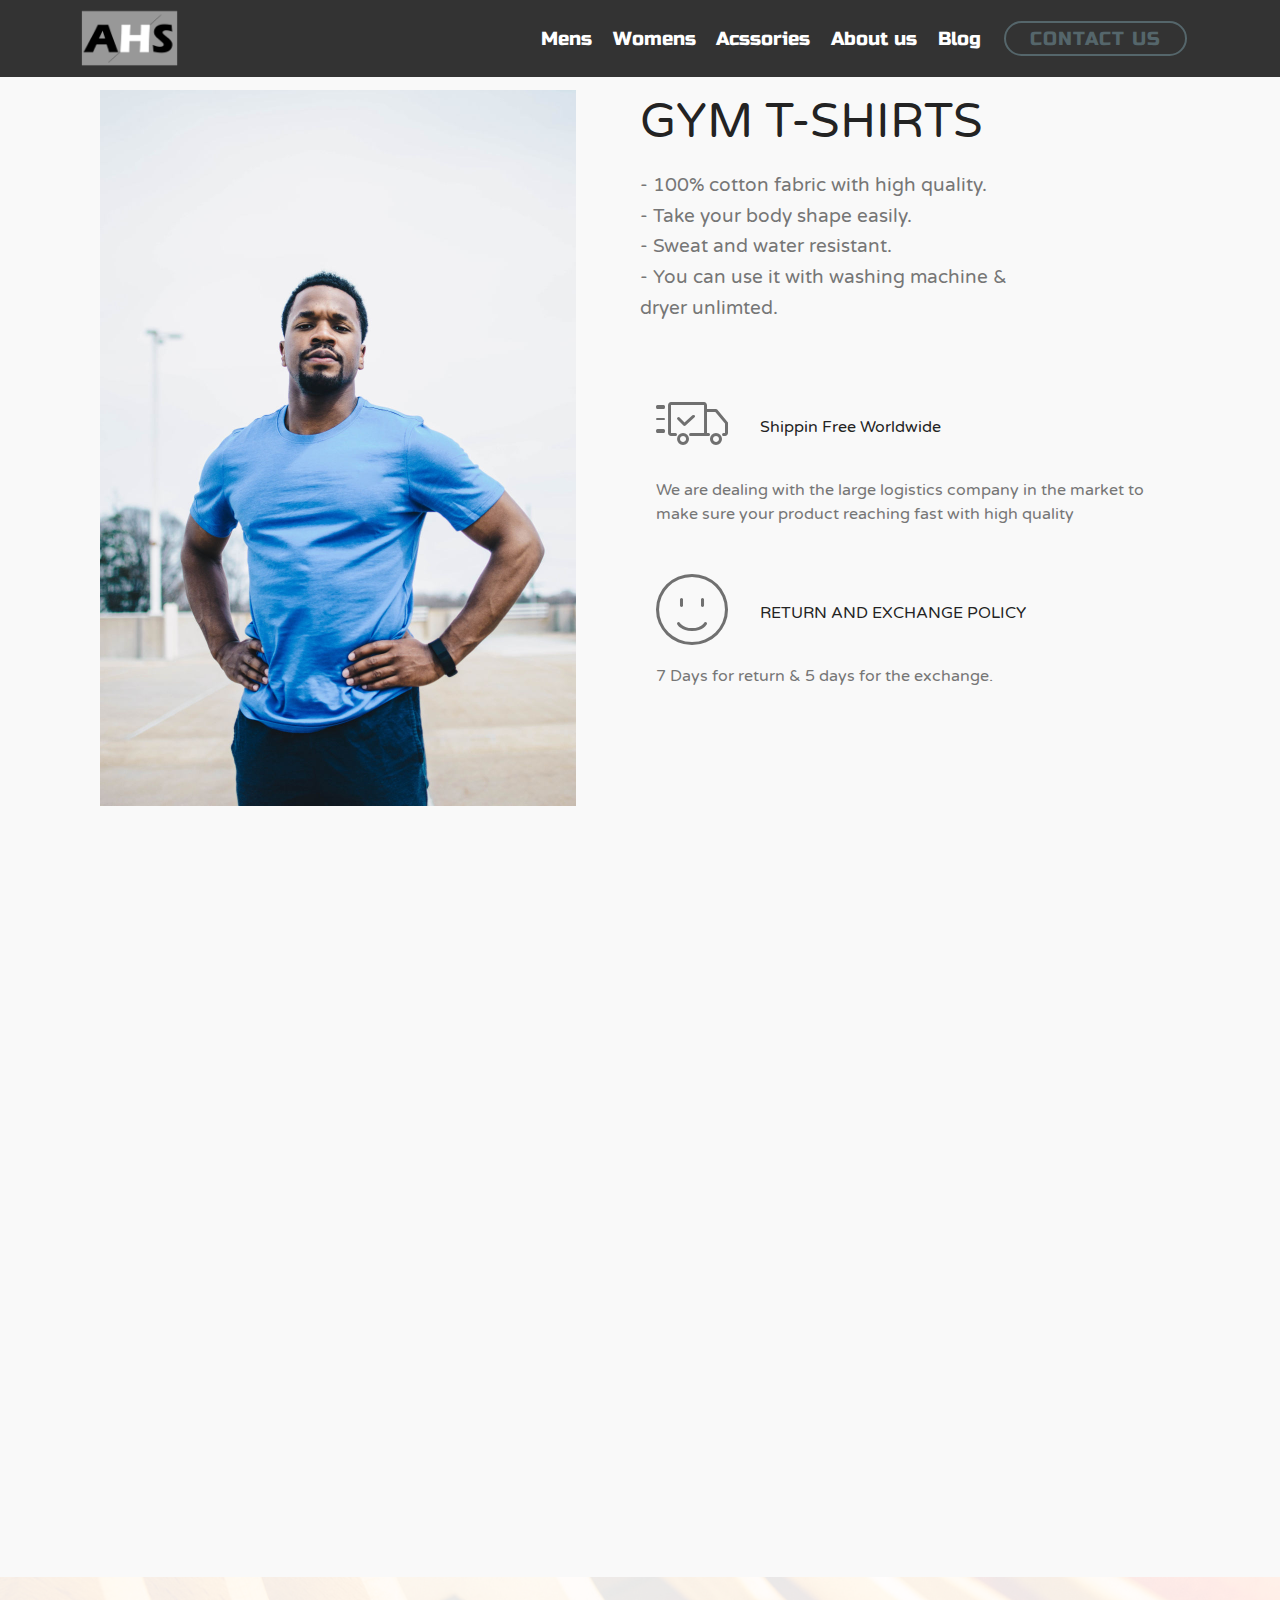
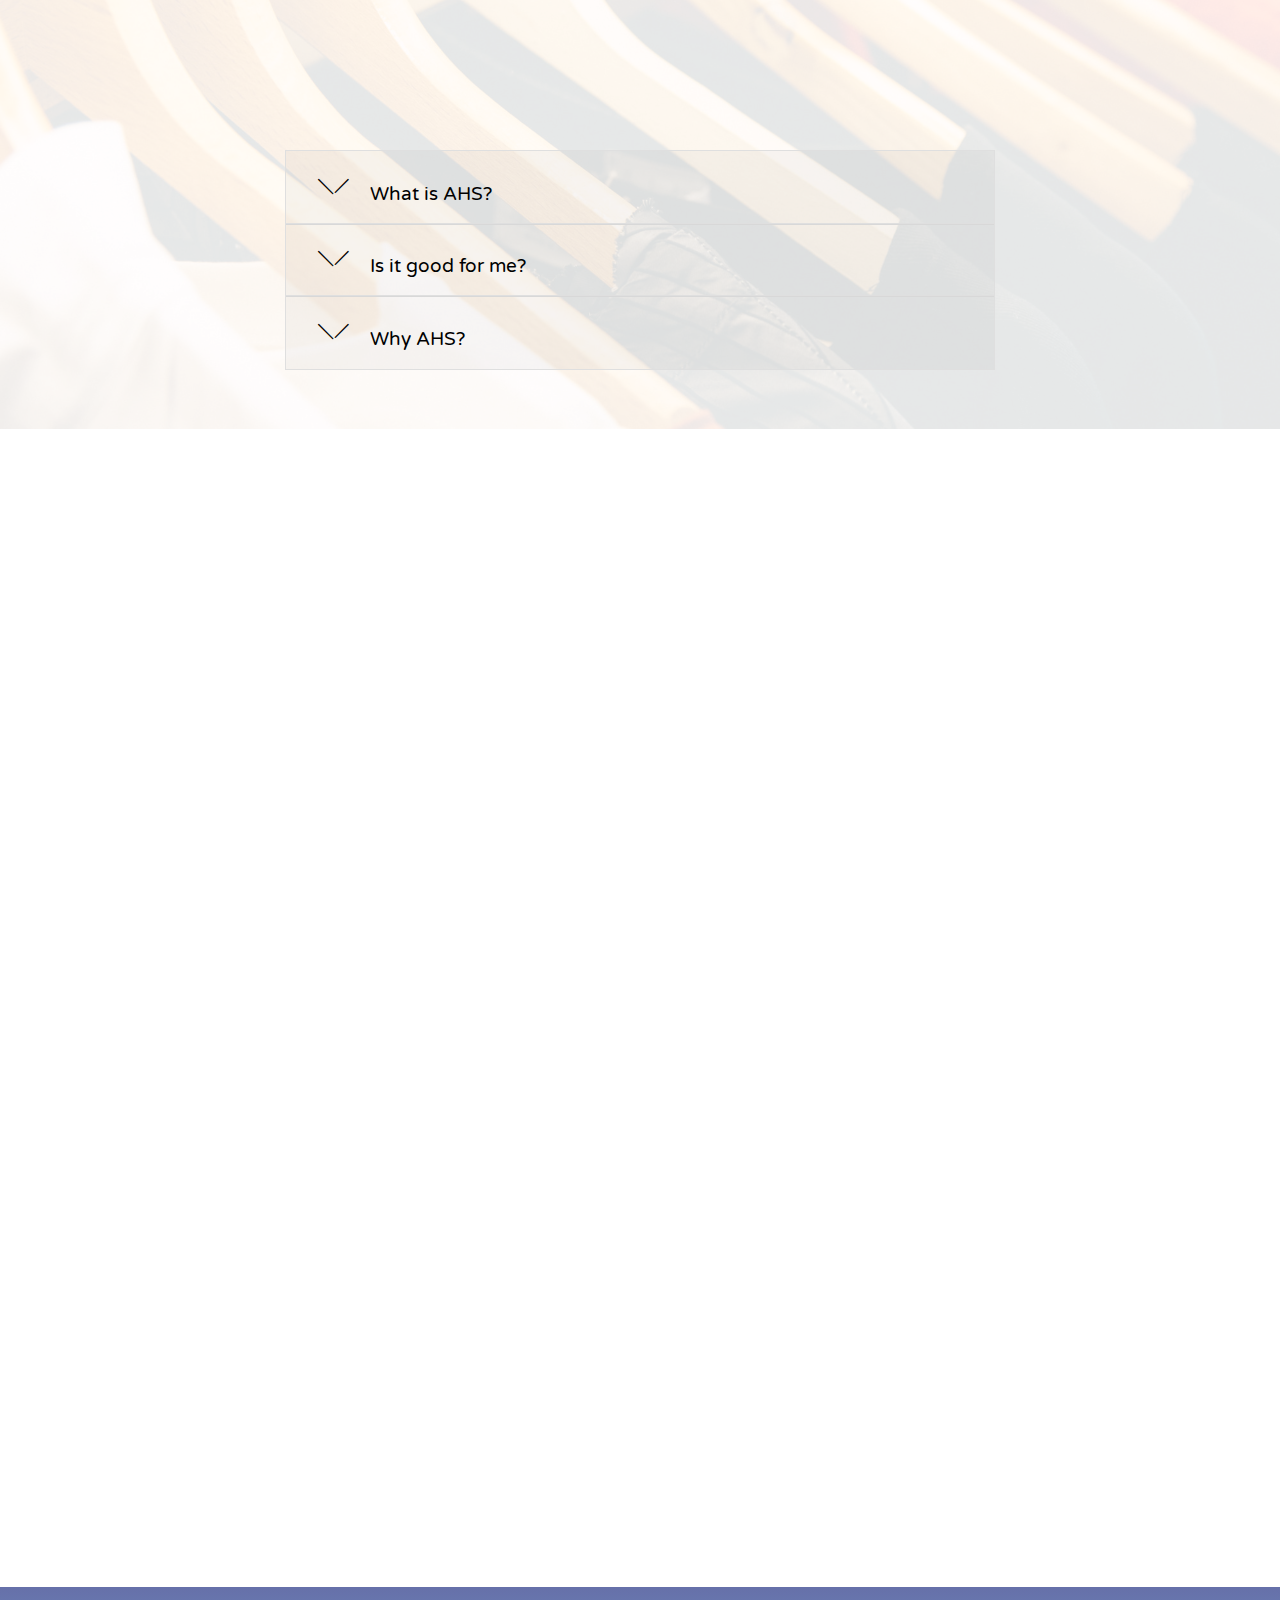
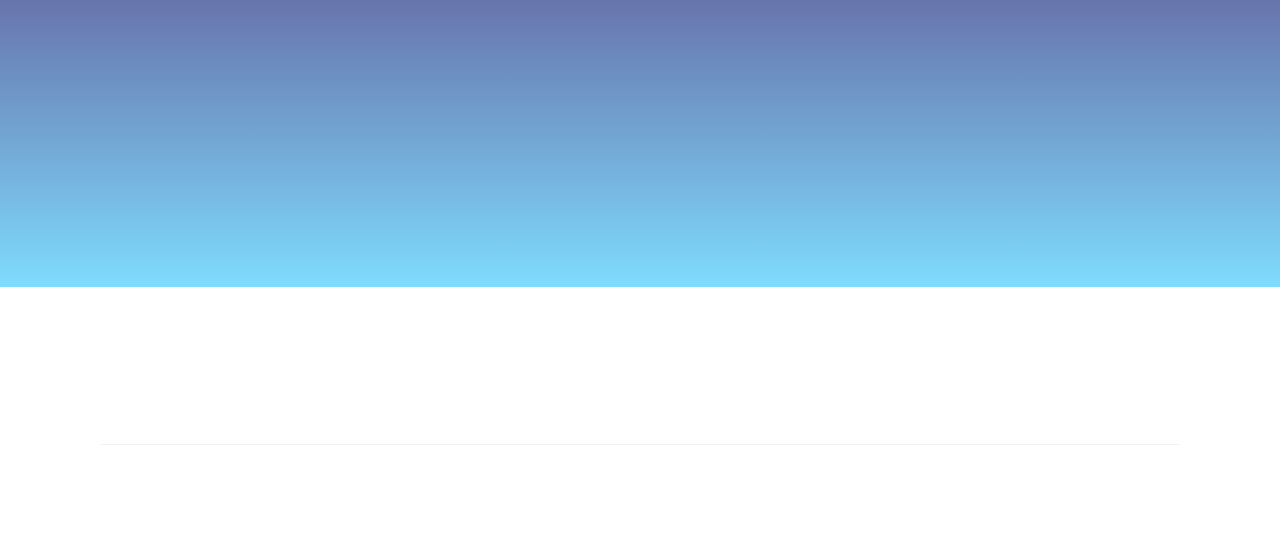
<file: index.html>
<!DOCTYPE html>
<html >
<head>
  <!-- Site made with Mobirise Website Builder v4.8.1, https://mobirise.com -->
  <meta charset="UTF-8">
  <meta http-equiv="X-UA-Compatible" content="IE=edge">
  <meta name="generator" content="Mobirise v4.8.1, mobirise.com">
  <meta name="viewport" content="width=device-width, initial-scale=1, minimum-scale=1">
  <link rel="shortcut icon" href="assets/images/untitled-3-108x66.png" type="image/x-icon">
  <meta name="description" content="">
  <title>Home</title>
  <link rel="stylesheet" href="assets/web/assets/mobirise-icons/mobirise-icons.css">
  <link rel="stylesheet" href="assets/tether/tether.min.css">
  <link rel="stylesheet" href="assets/bootstrap/css/bootstrap.min.css">
  <link rel="stylesheet" href="assets/bootstrap/css/bootstrap-grid.min.css">
  <link rel="stylesheet" href="assets/bootstrap/css/bootstrap-reboot.min.css">
  <link rel="stylesheet" href="assets/dropdown/css/style.css">
  <link rel="stylesheet" href="assets/animatecss/animate.min.css">
  <link rel="stylesheet" href="assets/socicon/css/styles.css">
  <link rel="stylesheet" href="assets/theme/css/style.css">
  <link rel="stylesheet" href="assets/mobirise/css/mbr-additional.css" type="text/css">
  
  
  
</head>
<body>
  <section class="menu cid-qXZ6FyOInX" once="menu" id="menu1-0">

    

    <nav class="navbar navbar-expand beta-menu navbar-dropdown align-items-center navbar-fixed-top navbar-toggleable-sm">
        <button class="navbar-toggler navbar-toggler-right" type="button" data-toggle="collapse" data-target="#navbarSupportedContent" aria-controls="navbarSupportedContent" aria-expanded="false" aria-label="Toggle navigation">
            <div class="hamburger">
                <span></span>
                <span></span>
                <span></span>
                <span></span>
            </div>
        </button>
        <div class="menu-logo">
            <div class="navbar-brand">
                <span class="navbar-logo">
                    <a href="https://mobirise.com">
                         <img src="assets/images/untitled-3-108x66.png" alt="Mobirise" title="" style="height: 3.8rem;">
                    </a>
                </span>
                
            </div>
        </div>
        <div class="collapse navbar-collapse" id="navbarSupportedContent">
            <ul class="navbar-nav nav-dropdown" data-app-modern-menu="true"><li class="nav-item">
                    <a class="nav-link link text-white display-4" href="https://mobirise.com">
                        </a>
                </li><li class="nav-item"><a class="nav-link link text-white display-4" href="https://mobirise.com" aria-expanded="false">
                        </a></li>
                <li class="nav-item"><a class="nav-link link text-white display-4" href="https://mobirise.com" aria-expanded="false">
                        </a></li><li class="nav-item"><a class="nav-link link text-white display-4" href="https://mobirise.com" aria-expanded="false">
                        </a></li><li class="nav-item"><a class="nav-link link text-white display-4" href="https://mobirise.com" aria-expanded="false">
                        </a></li><li class="nav-item"><a class="nav-link link text-white display-4" href="https://mobirise.com" aria-expanded="false">
                        </a></li><li class="nav-item"><a class="nav-link link text-white display-4" href="https://mobirise.com" aria-expanded="false">Mens</a></li><li class="nav-item"><a class="nav-link link text-white display-4" href="https://mobirise.com" aria-expanded="false">Womens</a></li><li class="nav-item"><a class="nav-link link text-white display-4" href="https://mobirise.com" aria-expanded="false">Acssories</a></li><li class="nav-item"><a class="nav-link link text-white display-4" href="https://mobirise.com" aria-expanded="false">About us</a></li><li class="nav-item"><a class="nav-link link text-white display-4" href="https://mobirise.com" aria-expanded="false">Blog</a></li></ul>
            <div class="navbar-buttons mbr-section-btn"><a class="btn btn-sm btn-warning-outline display-4" href="https://mobirise.com">CONTACT US
                    </a></div>
        </div>
    </nav>
</section>

<section class="engine"><a href="https://mobiri.se/y">html website templates</a></section><section class="features11 cid-qY35F6eGeS" id="features11-6">

    

    

    <div class="container">   
        <div class="col-md-12">
            <div class="media-container-row">
                <div class="mbr-figure" style="width: 50%;">
                    <img src="assets/images/autumn-952x1432.jpg" alt="Mobirise" title="">
                </div>
                <div class=" align-left aside-content">
                    <h2 class="mbr-title pt-2 mbr-fonts-style display-2">GYM T-SHIRTS</h2>
                    <div class="mbr-section-text">
                        <p class="mbr-text mb-5 pt-3 mbr-light mbr-fonts-style display-5">- 100% cotton fabric with high quality.<br>- Take your body shape easily.<br>- Sweat and water resistant.<br>- You can use it with washing machine &amp;
<br>dryer unlimted.</p>
                    </div>

                    <div class="block-content">
                        <div class="card p-3 pr-3">
                            <div class="media">
                                <div class=" align-self-center card-img pb-3">
                                    <span class="mbr-iconfont mbri-delivery"></span>
                                </div>     
                                <div class="media-body">
                                    <h4 class="card-title mbr-fonts-style display-7">Shippin Free Worldwide</h4>
                                </div>
                            </div>                

                            <div class="card-box">
                                <p class="block-text mbr-fonts-style display-7">We are dealing with the large logistics company in the market to make sure your product reaching fast with high quality</p>
                            </div>
                        </div>

                        <div class="card p-3 pr-3">
                            <div class="media">
                                <div class="align-self-center card-img pb-3">
                                    <span class="mbr-iconfont mbri-smile-face"></span>
                                </div>     
                                <div class="media-body">
                                    <h4 class="card-title mbr-fonts-style display-7">RETURN AND EXCHANGE POLICY</h4>
                                </div>
                            </div>                

                            <div class="card-box">
                                <p class="block-text mbr-fonts-style display-7">7 Days for return &amp; 5 days for the exchange.&nbsp;<br></p>
                            </div>
                        </div>
                    </div>
                </div>
            </div>
        </div> 
    </div>          
</section>

<section class="features2 cid-qY3mn7q5j6" id="features2-7">

    

    
    
    <div class="container">
        <div class="media-container-row">
            <div class="card p-3 col-12 col-md-6 col-lg-4">
                <div class="card-wrapper">
                    <div class="card-img">
                        <img src="assets/images/jeff-sheldon-3232-unsplash-2-676x901.jpg" alt="Mobirise" title="">
                    </div>
                    <div class="card-box">
                        <h4 class="card-title pb-3 mbr-fonts-style display-7">HOW WE CREAT AHS?</h4>
                        <p class="mbr-text mbr-fonts-style display-7">AHS is created by sports generation based on  Innovation and creativity, high quality fabric makes you feel free when you workout. &nbsp;<a href="#top">Learn more...</a></p>
                    </div>
                </div>
            </div>

            <div class="card p-3 col-12 col-md-6 col-lg-4">
                <div class="card-wrapper">
                    <div class="card-img">
                        <img src="assets/images/linkedin-sales-navigator-406823-unsplash-676x1014.jpg" alt="Mobirise" title="">
                    </div>
                    <div class="card-box ">
                        <h4 class="card-title pb-3 mbr-fonts-style display-7">
                            WHY WE ARE SPICEAL?</h4>
                        <p class="mbr-text mbr-fonts-style display-7">There many things to make us special ..<br>&nbsp;<a href="http://mobirise.com">Learn more...</a>
                        </p>
                    </div>
                </div>
            </div>

            <div class="card p-3 col-12 col-md-6 col-lg-4">
                <div class="card-wrapper">
                    <div class="card-img">
                        <img src="assets/images/william-stitt-111010-unsplash-676x451.jpg" alt="Mobirise" title="">
                    </div>
                    <div class="card-box">
                        <h4 class="card-title pb-3 mbr-fonts-style display-7">OUR COLLECTIONS</h4>
                        <p class="mbr-text mbr-fonts-style display-7">BUY NOW</p>
                    </div>
                </div>
            </div>

            
        </div>
    </div>
</section>

<section class="toggle1 cid-qY3mKgPZqH" id="toggle1-8">

    

    <div class="mbr-overlay" style="opacity: 0.9; background-color: rgb(255, 255, 255);">
    </div>
        <div class="container">
            <div class="media-container-row">
                <div class="col-12 col-md-8">
                    <div class="section-head text-center space30">
                       <h2 class="mbr-section-title pb-5 mbr-fonts-style display-2">FAQ
                        </h2>
                    </div>
                    <div class="clearfix"></div>
                    <div id="bootstrap-toggle" class="toggle-panel accordionStyles tab-content">
                        <div class="card">
                            <div class="card-header" role="tab" id="headingOne">
                                <a role="button" class="collapsed panel-title text-black" data-toggle="collapse" data-parent="#accordion" data-core="" href="#collapse1_3" aria-expanded="false" aria-controls="collapse1">
                                    <h4 class="mbr-fonts-style display-5">
                                        <span class="sign mbr-iconfont mbri-arrow-down inactive"></span> What is AHS?
                                    </h4>
                                </a>
                            </div>
                            <div id="collapse1_3" class="panel-collapse noScroll collapse" role="tabpanel" aria-labelledby="headingOne">
                                <div class="panel-body p-4">
                                    <p class="mbr-fonts-style panel-text display-7">
                                       Mobirise is an offline app for Window and Mac to easily create small/medium websites, landing pages, online resumes and portfolios, promo sites for apps, events, services and products.</p>
                                </div>
                            </div>
                        </div>
                        <div class="card">
                            <div class="card-header" role="tab" id="headingTwo">
                                <a role="button" class="collapsed panel-title text-black" data-toggle="collapse" data-parent="#accordion" data-core="" href="#collapse2_3" aria-expanded="false" aria-controls="collapse2">
                                    <h4 class="mbr-fonts-style display-5">
                                        <span class="sign mbr-iconfont mbri-arrow-down inactive"></span> Is it good for me?
                                    </h4>
                                </a>

                            </div>
                            <div id="collapse2_3" class="panel-collapse noScroll collapse" role="tabpanel" aria-labelledby="headingTwo">
                                <div class="panel-body p-4">
                                    <p class="mbr-fonts-style panel-text display-7">
                                       Mobirise is perfect for non-techies who are not familiar with the intricacies of web development and for designers who prefer to work as visually as possible, without fighting with code. Also great for pro-coders for fast prototyping and small customers' projects.</p>
                                </div>
                            </div>
                        </div>
                        <div class="card">
                            <div class="card-header" role="tab" id="headingThree">
                                <a role="button" class="collapsed panel-title text-black" data-toggle="collapse" data-parent="#accordion" data-core="" href="#collapse3_3" aria-expanded="false" aria-controls="collapse3">
                                    <h4 class="mbr-fonts-style display-5">
                                        <span class="sign mbr-iconfont mbri-arrow-down inactive"></span> Why AHS?
                                    </h4>
                                </a>
                            </div>
                            <div id="collapse3_3" class="panel-collapse noScroll collapse" role="tabpanel" aria-labelledby="headingThree">
                                <div class="panel-body p-4">
                                    <p class="mbr-fonts-style panel-text display-7">
                                       Key differences from traditional builders:<br>* Minimalistic, extremely <strong>easy-to-use</strong> interface<br>* <strong>Mobile</strong>-friendliness, latest website blocks and techniques "out-the-box"<br>* <strong>Free</strong> for commercial and non-profit use</p>
                                </div>
                            </div>
                        </div>
                        
                        
                        
                    </div>
                </div>
            </div>
        </div>
</section>

<section class="mbr-section form3 cid-qY3mOGP9TV" id="form3-9">

    

    

    <div class="container">
        <div class="row justify-content-center">
            <div class="title col-12 col-lg-8">
                <h2 class="align-center pb-2 mbr-fonts-style display-2">
                    SUBSCRIBE</h2>
                <h3 class="mbr-section-subtitle align-center pb-5 mbr-light mbr-fonts-style display-5">TO GET 5% discount</h3>
            </div>
        </div>

        <div class="row py-2 justify-content-center">
            <div class="col-12 col-lg-6  col-md-8 " data-form-type="formoid">
                <div data-form-alert="" hidden="">
                        Thanks for filling out the form!
                </div>
                <form class="mbr-form" action="https://mobirise.com/" method="post" data-form-title="Mobirise Form"><input type="hidden" name="email" data-form-email="true" value="uKEruDnMvOCqpBP/pfSyFLGC/GeKMNn/pHkHQTyGdhAGadNhT5Odui6IaWxPP7L18Zm8vv9UAST9ts6J2LgjzmTHogdC1vl7Iqj/vDSVQClzUhqMKQS3JsnRC4tagoOq" data-form-field="Email">
                    <div class="mbr-subscribe input-group">
                        <input class="form-control" type="email" name="email" placeholder="Email" data-form-field="Email" required="" id="email-form3-9">
                        <span class="input-group-btn">
                            <button href="" type="submit" class="btn btn-primary  display-4">SUBSCRIBE</button>
                        </span>
                    </div>
                </form>
            </div>
        </div>
    </div>
</section>

<section class="mbr-section form1 cid-qY8CkSx1Wr" id="form1-e">

    

    
    <div class="container">
        <div class="row justify-content-center">
            <div class="title col-12 col-lg-8">
                <h2 class="mbr-section-title align-center pb-3 mbr-fonts-style display-2">
                    CONTACT US</h2>
                <h3 class="mbr-section-subtitle align-center mbr-light pb-3 mbr-fonts-style display-5">We’d Love To Hear From You</h3>
            </div>
        </div>
    </div>
    <div class="container">
        <div class="row justify-content-center">
            <div class="media-container-column col-lg-8" data-form-type="formoid">
                    <div data-form-alert="" hidden="">
                        Thanks for filling out the form!
                    </div>
            
                    <form class="mbr-form" action="https://mobirise.com/" method="post" data-form-title="Mobirise Form"><input type="hidden" name="email" data-form-email="true" value="Hvboup2DQ3woG/bAQXKTDA3h6sH0G/fJIzairk30IZu3kFk/LYmzrEYKNVVa8H5xf+OTRNSA2V1ZoXpyQaGq3H81sDGeWa1UOmS3gWvJYFKWvXqG+NXJ+BCIOMnvDI8o" data-form-field="Email">
                        <div class="row row-sm-offset">
                            <div class="col-md-4 multi-horizontal" data-for="name">
                                <div class="form-group">
                                    <label class="form-control-label mbr-fonts-style display-7" for="name-form1-e">Name</label>
                                    <input type="text" class="form-control" name="name" data-form-field="Name" required="" id="name-form1-e">
                                </div>
                            </div>
                            <div class="col-md-4 multi-horizontal" data-for="email">
                                <div class="form-group">
                                    <label class="form-control-label mbr-fonts-style display-7" for="email-form1-e">Email</label>
                                    <input type="email" class="form-control" name="email" data-form-field="Email" required="" id="email-form1-e">
                                </div>
                            </div>
                            <div class="col-md-4 multi-horizontal" data-for="phone">
                                <div class="form-group">
                                    <label class="form-control-label mbr-fonts-style display-7" for="phone-form1-e">Phone</label>
                                    <input type="tel" class="form-control" name="phone" data-form-field="Phone" id="phone-form1-e">
                                </div>
                            </div>
                        </div>
                        <div class="form-group" data-for="message">
                            <label class="form-control-label mbr-fonts-style display-7" for="message-form1-e">Message</label>
                            <textarea type="text" class="form-control" name="message" rows="7" data-form-field="Message" id="message-form1-e"></textarea>
                        </div>
            
                        <span class="input-group-btn">
                            <button href="" type="submit" class="btn btn-primary btn-form display-4">SEND FORM</button>
                        </span>
                    </form>
            </div>
        </div>
    </div>
</section>

<section class="cid-qY3y8oLPvG" id="social-buttons2-d">

    

    

    <div class="container">
        <div class="media-container-row">
            <div class="col-md-8 align-center">
                <h2 class="pb-3 mbr-fonts-style display-2">
                    FOLLOW US!
                </h2>
                <div class="social-list pl-0 mb-0">
                    <a href="https://twitter.com/mobirise" target="_blank">
                        <span class="px-2 socicon-twitter socicon mbr-iconfont mbr-iconfont-social"></span>
                    </a>
                    <a href="https://www.facebook.com/pages/Mobirise/1616226671953247" target="_blank">
                        <span class="px-2 socicon-facebook socicon mbr-iconfont mbr-iconfont-social"></span>
                    </a>
                    <a href="https://instagram.com/mobirise" target="_blank">
                        <span class="px-2 socicon-instagram socicon mbr-iconfont mbr-iconfont-social"></span>
                    </a>
                    <a href="https://www.youtube.com/c/mobirise" target="_blank">
                        
                    </a>
                    <a href="https://plus.google.com/u/0/+Mobirise" target="_blank">
                        
                    </a>
                    <a href="https://www.behance.net/Mobirise" target="_blank">
                        
                    </a>
                </div>
            </div>
        </div>
    </div>
</section>

<section class="cid-qY3n1IsMqC" id="footer5-c">

    

    

    <div class="container">
        <div class="media-container-row">
            <div class="col-md-3">
                <div class="media-wrap">
                    <a href="https://mobirise.com/">
                       <img src="assets/images/untitled-3-192x117.png" alt="Mobirise" title="">
                    </a>
                </div>
            </div>
            <div class="col-md-9">
                <p class="mbr-text align-right links mbr-fonts-style display-7">
                    <a href="#" class="text-black">ABOUT</a>&nbsp;US &nbsp; &nbsp; &nbsp; &nbsp; &nbsp; &nbsp; &nbsp;&nbsp;<a href="#" class="text-black">TERMS</a>&nbsp; &nbsp; &nbsp; &nbsp; &nbsp; &nbsp; &nbsp; &nbsp; &nbsp; &nbsp; &nbsp; &nbsp; &nbsp; &nbsp;<a href="#" class="text-black">CAREERS</a>&nbsp; &nbsp; &nbsp; &nbsp; &nbsp; &nbsp; &nbsp; &nbsp; &nbsp; &nbsp; &nbsp; &nbsp; &nbsp; &nbsp;<a href="#" class="text-black">CONTACT</a><br><a href="#" class="text-black">A</a>@AHS.COM<br>+9660000000</p>
            </div>
        </div>
        <div class="footer-lower">
            <div class="media-container-row">
                <div class="col-md-12">
                    <hr>
                </div>
            </div>
            <div class="media-container-row mbr-white">
                <div class="col-md-6 copyright">
                    <p class="mbr-text mbr-fonts-style display-7">
                        © Copyright 2018 AHS&nbsp;</p>
                </div>
                <div class="col-md-6">
                    <div class="social-list align-right">
                        <div class="soc-item">
                            <a href="https://twitter.com/mobirise" target="_blank">
                                <span class="socicon-twitter socicon mbr-iconfont mbr-iconfont-social"></span>
                            </a>
                        </div>
                        <div class="soc-item">
                            <a href="https://www.facebook.com/pages/Mobirise/1616226671953247" target="_blank">
                                <span class="socicon-facebook socicon mbr-iconfont mbr-iconfont-social"></span>
                            </a>
                        </div>
                        <div class="soc-item">
                            <a href="https://www.youtube.com/c/mobirise" target="_blank">
                                <span class="socicon-youtube socicon mbr-iconfont mbr-iconfont-social"></span>
                            </a>
                        </div>
                        <div class="soc-item">
                            <a href="https://instagram.com/mobirise" target="_blank">
                                <span class="socicon-instagram socicon mbr-iconfont mbr-iconfont-social"></span>
                            </a>
                        </div>
                        <div class="soc-item">
                            <a href="https://plus.google.com/u/0/+Mobirise" target="_blank">
                                <span class="socicon-googleplus socicon mbr-iconfont mbr-iconfont-social"></span>
                            </a>
                        </div>
                        <div class="soc-item">
                            <a href="https://www.behance.net/Mobirise" target="_blank">
                                <span class="socicon-behance socicon mbr-iconfont mbr-iconfont-social"></span>
                            </a>
                        </div>
                    </div>
                </div>
            </div>
        </div>
    </div>
</section>


  <script src="assets/web/assets/jquery/jquery.min.js"></script>
  <script src="assets/popper/popper.min.js"></script>
  <script src="assets/tether/tether.min.js"></script>
  <script src="assets/bootstrap/js/bootstrap.min.js"></script>
  <script src="assets/smoothscroll/smooth-scroll.js"></script>
  <script src="assets/dropdown/js/script.min.js"></script>
  <script src="assets/touchswipe/jquery.touch-swipe.min.js"></script>
  <script src="assets/viewportchecker/jquery.viewportchecker.js"></script>
  <script src="assets/mbr-switch-arrow/mbr-switch-arrow.js"></script>
  <script src="assets/sociallikes/social-likes.js"></script>
  <script src="assets/theme/js/script.js"></script>
  <script src="assets/formoid/formoid.min.js"></script>
  
  
 <div id="scrollToTop" class="scrollToTop mbr-arrow-up"><a style="text-align: center;"><i></i></a></div>
    <input name="animation" type="hidden">
  </body>
</html>
</file>
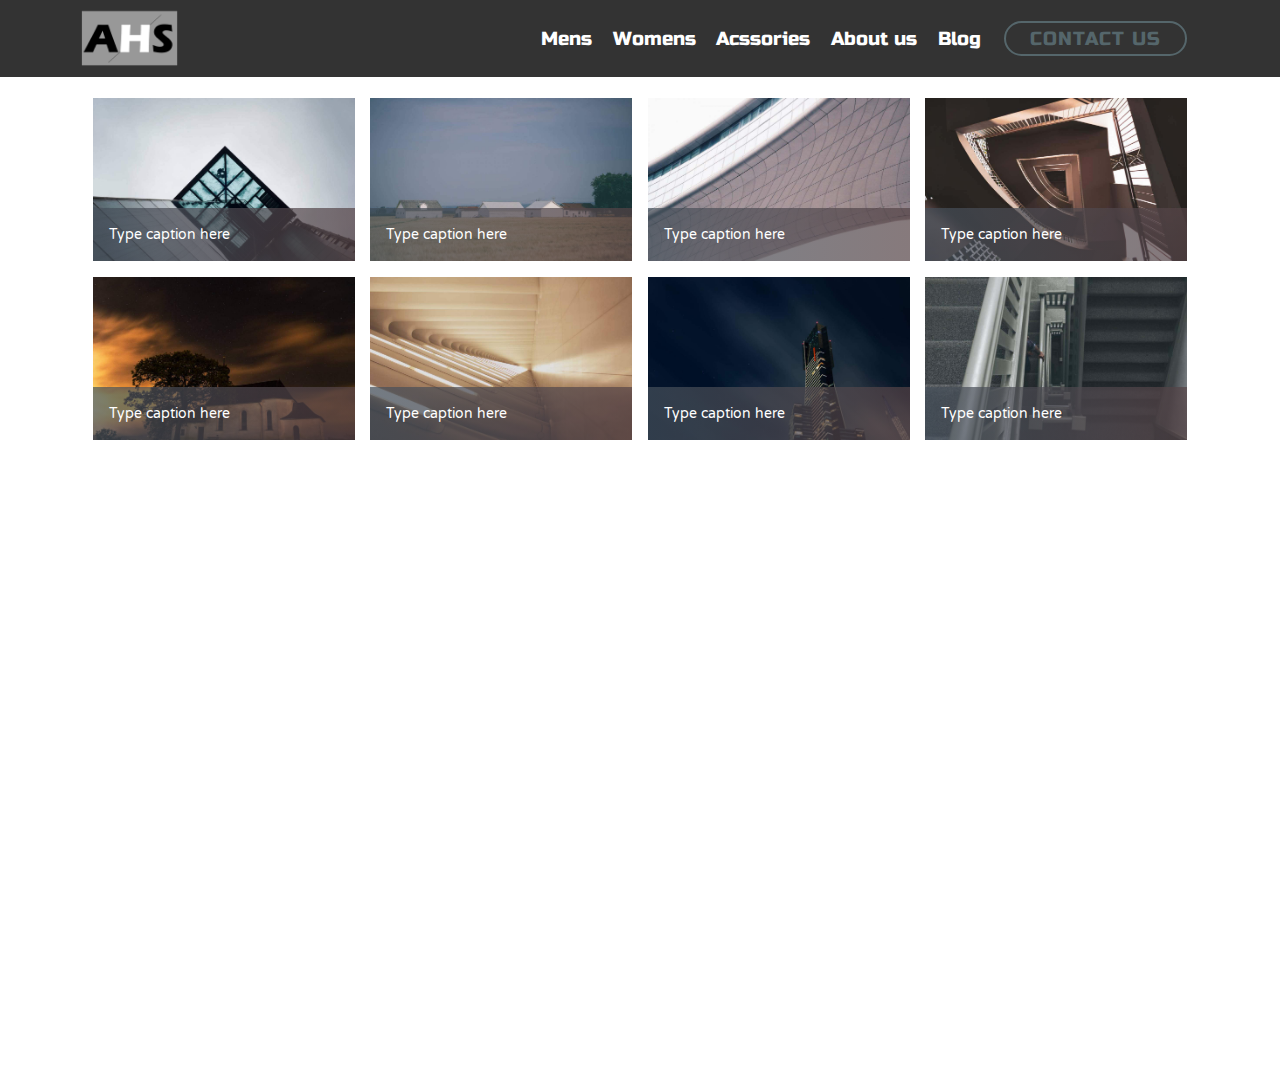
<file: page1.html>
<!DOCTYPE html>
<html >
<head>
  <!-- Site made with Mobirise Website Builder v4.8.1, https://mobirise.com -->
  <meta charset="UTF-8">
  <meta http-equiv="X-UA-Compatible" content="IE=edge">
  <meta name="generator" content="Mobirise v4.8.1, mobirise.com">
  <meta name="viewport" content="width=device-width, initial-scale=1, minimum-scale=1">
  <link rel="shortcut icon" href="assets/images/untitled-3-108x66.png" type="image/x-icon">
  <meta name="description" content="Web Generator Description">
  <title>MENS</title>
  <link rel="stylesheet" href="assets/web/assets/mobirise-icons/mobirise-icons.css">
  <link rel="stylesheet" href="assets/tether/tether.min.css">
  <link rel="stylesheet" href="assets/bootstrap/css/bootstrap.min.css">
  <link rel="stylesheet" href="assets/bootstrap/css/bootstrap-grid.min.css">
  <link rel="stylesheet" href="assets/bootstrap/css/bootstrap-reboot.min.css">
  <link rel="stylesheet" href="assets/dropdown/css/style.css">
  <link rel="stylesheet" href="assets/animatecss/animate.min.css">
  <link rel="stylesheet" href="assets/theme/css/style.css">
  <link rel="stylesheet" href="assets/gallery/style.css">
  <link rel="stylesheet" href="assets/mobirise/css/mbr-additional.css" type="text/css">
  
  
  
</head>
<body>
  <section class="menu cid-qXZ6FyOInX" once="menu" id="menu1-f">

    

    <nav class="navbar navbar-expand beta-menu navbar-dropdown align-items-center navbar-fixed-top navbar-toggleable-sm">
        <button class="navbar-toggler navbar-toggler-right" type="button" data-toggle="collapse" data-target="#navbarSupportedContent" aria-controls="navbarSupportedContent" aria-expanded="false" aria-label="Toggle navigation">
            <div class="hamburger">
                <span></span>
                <span></span>
                <span></span>
                <span></span>
            </div>
        </button>
        <div class="menu-logo">
            <div class="navbar-brand">
                <span class="navbar-logo">
                    <a href="https://mobirise.com">
                         <img src="assets/images/untitled-3-108x66.png" alt="Mobirise" title="" style="height: 3.8rem;">
                    </a>
                </span>
                
            </div>
        </div>
        <div class="collapse navbar-collapse" id="navbarSupportedContent">
            <ul class="navbar-nav nav-dropdown" data-app-modern-menu="true"><li class="nav-item">
                    <a class="nav-link link text-white display-4" href="https://mobirise.com">
                        </a>
                </li><li class="nav-item"><a class="nav-link link text-white display-4" href="https://mobirise.com" aria-expanded="false">
                        </a></li>
                <li class="nav-item"><a class="nav-link link text-white display-4" href="https://mobirise.com" aria-expanded="false">
                        </a></li><li class="nav-item"><a class="nav-link link text-white display-4" href="https://mobirise.com" aria-expanded="false">
                        </a></li><li class="nav-item"><a class="nav-link link text-white display-4" href="https://mobirise.com" aria-expanded="false">
                        </a></li><li class="nav-item"><a class="nav-link link text-white display-4" href="https://mobirise.com" aria-expanded="false">
                        </a></li><li class="nav-item"><a class="nav-link link text-white display-4" href="https://mobirise.com" aria-expanded="false">Mens</a></li><li class="nav-item"><a class="nav-link link text-white display-4" href="https://mobirise.com" aria-expanded="false">Womens</a></li><li class="nav-item"><a class="nav-link link text-white display-4" href="https://mobirise.com" aria-expanded="false">Acssories</a></li><li class="nav-item"><a class="nav-link link text-white display-4" href="https://mobirise.com" aria-expanded="false">About us</a></li><li class="nav-item"><a class="nav-link link text-white display-4" href="https://mobirise.com" aria-expanded="false">Blog</a></li></ul>
            <div class="navbar-buttons mbr-section-btn"><a class="btn btn-sm btn-warning-outline display-4" href="https://mobirise.com">CONTACT US
                    </a></div>
        </div>
    </nav>
</section>

<section class="engine"><a href="https://mobiri.se/c">site builder</a></section><section class="mbr-gallery mbr-slider-carousel cid-qY8Hg5wCK0" id="gallery1-g">

    

    <div class="container">
        <div><!-- Filter --><!-- Gallery --><div class="mbr-gallery-row"><div class="mbr-gallery-layout-default"><div><div><div class="mbr-gallery-item mbr-gallery-item--p1" data-video-url="false" data-tags="Awesome"><div href="#lb-gallery1-g" data-slide-to="0" data-toggle="modal"><img src="assets/images/gallery00.jpg" alt="" title=""><span class="icon-focus"></span><span class="mbr-gallery-title mbr-fonts-style display-7">Type caption here</span></div></div><div class="mbr-gallery-item mbr-gallery-item--p1" data-video-url="false" data-tags="Responsive"><div href="#lb-gallery1-g" data-slide-to="1" data-toggle="modal"><img src="assets/images/gallery01.jpg" alt="" title=""><span class="icon-focus"></span><span class="mbr-gallery-title mbr-fonts-style display-7">Type caption here</span></div></div><div class="mbr-gallery-item mbr-gallery-item--p1" data-video-url="false" data-tags="Creative"><div href="#lb-gallery1-g" data-slide-to="2" data-toggle="modal"><img src="assets/images/gallery02.jpg" alt="" title=""><span class="icon-focus"></span><span class="mbr-gallery-title mbr-fonts-style display-7">Type caption here</span></div></div><div class="mbr-gallery-item mbr-gallery-item--p1" data-video-url="false" data-tags="Animated"><div href="#lb-gallery1-g" data-slide-to="3" data-toggle="modal"><img src="assets/images/gallery03.jpg" alt="" title=""><span class="icon-focus"></span><span class="mbr-gallery-title mbr-fonts-style display-7">Type caption here</span></div></div><div class="mbr-gallery-item mbr-gallery-item--p1" data-video-url="false" data-tags="Awesome"><div href="#lb-gallery1-g" data-slide-to="4" data-toggle="modal"><img src="assets/images/gallery04.jpg" alt="" title=""><span class="icon-focus"></span><span class="mbr-gallery-title mbr-fonts-style display-7">Type caption here</span></div></div><div class="mbr-gallery-item mbr-gallery-item--p1" data-video-url="false" data-tags="Awesome"><div href="#lb-gallery1-g" data-slide-to="5" data-toggle="modal"><img src="assets/images/gallery05.jpg" alt="" title=""><span class="icon-focus"></span><span class="mbr-gallery-title mbr-fonts-style display-7">Type caption here</span></div></div><div class="mbr-gallery-item mbr-gallery-item--p1" data-video-url="false" data-tags="Responsive"><div href="#lb-gallery1-g" data-slide-to="6" data-toggle="modal"><img src="assets/images/gallery06.jpg" alt="" title=""><span class="icon-focus"></span><span class="mbr-gallery-title mbr-fonts-style display-7">Type caption here</span></div></div><div class="mbr-gallery-item mbr-gallery-item--p1" data-video-url="false" data-tags="Animated"><div href="#lb-gallery1-g" data-slide-to="7" data-toggle="modal"><img src="assets/images/gallery07.jpg" alt="" title=""><span class="icon-focus"></span><span class="mbr-gallery-title mbr-fonts-style display-7">Type caption here</span></div></div></div></div><div class="clearfix"></div></div></div><!-- Lightbox --><div data-app-prevent-settings="" class="mbr-slider modal fade carousel slide" tabindex="-1" data-keyboard="true" data-interval="false" id="lb-gallery1-g"><div class="modal-dialog"><div class="modal-content"><div class="modal-body"><div class="carousel-inner"><div class="carousel-item active"><img src="assets/images/gallery00.jpg" alt="" title=""></div><div class="carousel-item"><img src="assets/images/gallery01.jpg" alt="" title=""></div><div class="carousel-item"><img src="assets/images/gallery02.jpg" alt="" title=""></div><div class="carousel-item"><img src="assets/images/gallery03.jpg" alt="" title=""></div><div class="carousel-item"><img src="assets/images/gallery04.jpg" alt="" title=""></div><div class="carousel-item"><img src="assets/images/gallery05.jpg" alt="" title=""></div><div class="carousel-item"><img src="assets/images/gallery06.jpg" alt="" title=""></div><div class="carousel-item"><img src="assets/images/gallery07.jpg" alt="" title=""></div></div><a class="carousel-control carousel-control-prev" role="button" data-slide="prev" href="#lb-gallery1-g"><span class="mbri-left mbr-iconfont" aria-hidden="true"></span><span class="sr-only">Previous</span></a><a class="carousel-control carousel-control-next" role="button" data-slide="next" href="#lb-gallery1-g"><span class="mbri-right mbr-iconfont" aria-hidden="true"></span><span class="sr-only">Next</span></a><a class="close" href="#" role="button" data-dismiss="modal"><span class="sr-only">Close</span></a></div></div></div></div></div>
    </div>

</section>

<section class="cid-qY8HnkhL1D" id="video1-h">

    
    
    <figure class="mbr-figure align-center container">
        <div class="video-block" style="width: 66%;">
            <div><iframe class="mbr-embedded-video" src="https://www.youtube.com/embed/uNCr7NdOJgw?rel=0&amp;amp;showinfo=0&amp;autoplay=0&amp;loop=0" width="1280" height="720" frameborder="0" allowfullscreen></iframe></div>
        </div>
    </figure>
</section>


  <script src="assets/web/assets/jquery/jquery.min.js"></script>
  <script src="assets/popper/popper.min.js"></script>
  <script src="assets/tether/tether.min.js"></script>
  <script src="assets/bootstrap/js/bootstrap.min.js"></script>
  <script src="assets/smoothscroll/smooth-scroll.js"></script>
  <script src="assets/dropdown/js/script.min.js"></script>
  <script src="assets/touchswipe/jquery.touch-swipe.min.js"></script>
  <script src="assets/vimeoplayer/jquery.mb.vimeo_player.js"></script>
  <script src="assets/masonry/masonry.pkgd.min.js"></script>
  <script src="assets/imagesloaded/imagesloaded.pkgd.min.js"></script>
  <script src="assets/bootstrapcarouselswipe/bootstrap-carousel-swipe.js"></script>
  <script src="assets/viewportchecker/jquery.viewportchecker.js"></script>
  <script src="assets/theme/js/script.js"></script>
  <script src="assets/gallery/player.min.js"></script>
  <script src="assets/gallery/script.js"></script>
  <script src="assets/slidervideo/script.js"></script>
  
  
 <div id="scrollToTop" class="scrollToTop mbr-arrow-up"><a style="text-align: center;"><i></i></a></div>
    <input name="animation" type="hidden">
  </body>
</html>
</file>
<file: assets/web/assets/mobirise-icons/mobirise-icons.css>
@font-face {
  font-family: 'MobiriseIcons';
  src:  url('mobirise-icons.eot?spat4u');
  src:  url('mobirise-icons.eot?spat4u#iefix') format('embedded-opentype'),
    url('mobirise-icons.ttf?spat4u') format('truetype'),
    url('mobirise-icons.woff?spat4u') format('woff'),
    url('mobirise-icons.svg?spat4u#MobiriseIcons') format('svg');
  font-weight: normal;
  font-style: normal;
}

[class^="mbri-"], [class*=" mbri-"] {
  /* use !important to prevent issues with browser extensions that change fonts */
  font-family: MobiriseIcons !important;
  speak: none;
  font-style: normal;
  font-weight: normal;
  font-variant: normal;
  text-transform: none;
  line-height: 1;

  /* Better Font Rendering =========== */
  -webkit-font-smoothing: antialiased;
  -moz-osx-font-smoothing: grayscale;
}

.mbri-add-submenu:before {
  content: "\e900";
}
.mbri-alert:before {
  content: "\e901";
}
.mbri-align-center:before {
  content: "\e902";
}
.mbri-align-justify:before {
  content: "\e903";
}
.mbri-align-left:before {
  content: "\e904";
}
.mbri-align-right:before {
  content: "\e905";
}
.mbri-android:before {
  content: "\e906";
}
.mbri-apple:before {
  content: "\e907";
}
.mbri-arrow-down:before {
  content: "\e908";
}
.mbri-arrow-next:before {
  content: "\e909";
}
.mbri-arrow-prev:before {
  content: "\e90a";
}
.mbri-arrow-up:before {
  content: "\e90b";
}
.mbri-bold:before {
  content: "\e90c";
}
.mbri-bookmark:before {
  content: "\e90d";
}
.mbri-bootstrap:before {
  content: "\e90e";
}
.mbri-briefcase:before {
  content: "\e90f";
}
.mbri-browse:before {
  content: "\e910";
}
.mbri-bulleted-list:before {
  content: "\e911";
}
.mbri-calendar:before {
  content: "\e912";
}
.mbri-camera:before {
  content: "\e913";
}
.mbri-cart-add:before {
  content: "\e914";
}
.mbri-cart-full:before {
  content: "\e915";
}
.mbri-cash:before {
  content: "\e916";
}
.mbri-change-style:before {
  content: "\e917";
}
.mbri-chat:before {
  content: "\e918";
}
.mbri-clock:before {
  content: "\e919";
}
.mbri-close:before {
  content: "\e91a";
}
.mbri-cloud:before {
  content: "\e91b";
}
.mbri-code:before {
  content: "\e91c";
}
.mbri-contact-form:before {
  content: "\e91d";
}
.mbri-credit-card:before {
  content: "\e91e";
}
.mbri-cursor-click:before {
  content: "\e91f";
}
.mbri-cust-feedback:before {
  content: "\e920";
}
.mbri-database:before {
  content: "\e921";
}
.mbri-delivery:before {
  content: "\e922";
}
.mbri-desktop:before {
  content: "\e923";
}
.mbri-devices:before {
  content: "\e924";
}
.mbri-down:before {
  content: "\e925";
}
.mbri-download:before {
  content: "\e989";
}
.mbri-drag-n-drop:before {
  content: "\e927";
}
.mbri-drag-n-drop2:before {
  content: "\e928";
}
.mbri-edit:before {
  content: "\e929";
}
.mbri-edit2:before {
  content: "\e92a";
}
.mbri-error:before {
  content: "\e92b";
}
.mbri-extension:before {
  content: "\e92c";
}
.mbri-features:before {
  content: "\e92d";
}
.mbri-file:before {
  content: "\e92e";
}
.mbri-flag:before {
  content: "\e92f";
}
.mbri-folder:before {
  content: "\e930";
}
.mbri-gift:before {
  content: "\e931";
}
.mbri-github:before {
  content: "\e932";
}
.mbri-globe:before {
  content: "\e933";
}
.mbri-globe-2:before {
  content: "\e934";
}
.mbri-growing-chart:before {
  content: "\e935";
}
.mbri-hearth:before {
  content: "\e936";
}
.mbri-help:before {
  content: "\e937";
}
.mbri-home:before {
  content: "\e938";
}
.mbri-hot-cup:before {
  content: "\e939";
}
.mbri-idea:before {
  content: "\e93a";
}
.mbri-image-gallery:before {
  content: "\e93b";
}
.mbri-image-slider:before {
  content: "\e93c";
}
.mbri-info:before {
  content: "\e93d";
}
.mbri-italic:before {
  content: "\e93e";
}
.mbri-key:before {
  content: "\e93f";
}
.mbri-laptop:before {
  content: "\e940";
}
.mbri-layers:before {
  content: "\e941";
}
.mbri-left-right:before {
  content: "\e942";
}
.mbri-left:before {
  content: "\e943";
}
.mbri-letter:before {
  content: "\e944";
}
.mbri-like:before {
  content: "\e945";
}
.mbri-link:before {
  content: "\e946";
}
.mbri-lock:before {
  content: "\e947";
}
.mbri-login:before {
  content: "\e948";
}
.mbri-logout:before {
  content: "\e949";
}
.mbri-magic-stick:before {
  content: "\e94a";
}
.mbri-map-pin:before {
  content: "\e94b";
}
.mbri-menu:before {
  content: "\e94c";
}
.mbri-mobile:before {
  content: "\e94d";
}
.mbri-mobile2:before {
  content: "\e94e";
}
.mbri-mobirise:before {
  content: "\e94f";
}
.mbri-more-horizontal:before {
  content: "\e950";
}
.mbri-more-vertical:before {
  content: "\e951";
}
.mbri-music:before {
  content: "\e952";
}
.mbri-new-file:before {
  content: "\e953";
}
.mbri-numbered-list:before {
  content: "\e954";
}
.mbri-opened-folder:before {
  content: "\e955";
}
.mbri-pages:before {
  content: "\e956";
}
.mbri-paper-plane:before {
  content: "\e957";
}
.mbri-paperclip:before {
  content: "\e958";
}
.mbri-photo:before {
  content: "\e959";
}
.mbri-photos:before {
  content: "\e95a";
}
.mbri-pin:before {
  content: "\e95b";
}
.mbri-play:before {
  content: "\e95c";
}
.mbri-plus:before {
  content: "\e95d";
}
.mbri-preview:before {
  content: "\e95e";
}
.mbri-print:before {
  content: "\e95f";
}
.mbri-protect:before {
  content: "\e960";
}
.mbri-question:before {
  content: "\e961";
}
.mbri-quote-left:before {
  content: "\e962";
}
.mbri-quote-right:before {
  content: "\e963";
}
.mbri-refresh:before {
  content: "\e964";
}
.mbri-responsive:before {
  content: "\e965";
}
.mbri-right:before {
  content: "\e966";
}
.mbri-rocket:before {
  content: "\e967";
}
.mbri-sad-face:before {
  content: "\e968";
}
.mbri-sale:before {
  content: "\e969";
}
.mbri-save:before {
  content: "\e96a";
}
.mbri-search:before {
  content: "\e96b";
}
.mbri-setting:before {
  content: "\e96c";
}
.mbri-setting2:before {
  content: "\e96d";
}
.mbri-setting3:before {
  content: "\e96e";
}
.mbri-share:before {
  content: "\e96f";
}
.mbri-shopping-bag:before {
  content: "\e970";
}
.mbri-shopping-basket:before {
  content: "\e971";
}
.mbri-shopping-cart:before {
  content: "\e972";
}
.mbri-sites:before {
  content: "\e973";
}
.mbri-smile-face:before {
  content: "\e974";
}
.mbri-speed:before {
  content: "\e975";
}
.mbri-star:before {
  content: "\e976";
}
.mbri-success:before {
  content: "\e977";
}
.mbri-sun:before {
  content: "\e978";
}
.mbri-sun2:before {
  content: "\e979";
}
.mbri-tablet:before {
  content: "\e97a";
}
.mbri-tablet-vertical:before {
  content: "\e97b";
}
.mbri-target:before {
  content: "\e97c";
}
.mbri-timer:before {
  content: "\e97d";
}
.mbri-to-ftp:before {
  content: "\e97e";
}
.mbri-to-local-drive:before {
  content: "\e97f";
}
.mbri-touch-swipe:before {
  content: "\e980";
}
.mbri-touch:before {
  content: "\e981";
}
.mbri-trash:before {
  content: "\e982";
}
.mbri-underline:before {
  content: "\e983";
}
.mbri-unlink:before {
  content: "\e984";
}
.mbri-unlock:before {
  content: "\e985";
}
.mbri-up-down:before {
  content: "\e986";
}
.mbri-up:before {
  content: "\e987";
}
.mbri-update:before {
  content: "\e988";
}
.mbri-upload:before {
 content: "\e926"; 
}
.mbri-user:before {
  content: "\e98a";
}
.mbri-user2:before {
  content: "\e98b";
}
.mbri-users:before {
  content: "\e98c";
}
.mbri-video:before {
  content: "\e98d";
}
.mbri-video-play:before {
  content: "\e98e";
}
.mbri-watch:before {
  content: "\e98f";
}
.mbri-website-theme:before {
  content: "\e990";
}
.mbri-wifi:before {
  content: "\e991";
}
.mbri-windows:before {
  content: "\e992";
}
.mbri-zoom-out:before {
  content: "\e993";
}
.mbri-redo:before {
  content: "\e994";
}
.mbri-undo:before {
  content: "\e995";
}
</file>
<file: assets/dropdown/css/style.css>
.navbar-dropdown {
  left: 0;
  padding: 0;
  position: absolute;
  right: 0;
  top: 0;
  transition: all 0.45s ease;
  z-index: 1030;
  background: #282828; }
  .navbar-dropdown .navbar-logo {
    margin-right: 0.8rem;
    transition: margin 0.3s ease-in-out;
    vertical-align: middle; }
    .navbar-dropdown .navbar-logo img {
      height: 3.125rem;
      transition: all 0.3s ease-in-out; }
    .navbar-dropdown .navbar-logo.mbr-iconfont {
      font-size: 3.125rem;
      line-height: 3.125rem; }
  .navbar-dropdown .navbar-caption {
    font-weight: 700;
    white-space: normal;
    vertical-align: -4px;
    line-height: 3.125rem !important; }
    .navbar-dropdown .navbar-caption, .navbar-dropdown .navbar-caption:hover {
      color: inherit;
      text-decoration: none; }
  .navbar-dropdown .mbr-iconfont + .navbar-caption {
    vertical-align: -1px; }
  .navbar-dropdown.navbar-fixed-top {
    position: fixed; }
  .navbar-dropdown .navbar-brand span {
    vertical-align: -4px; }
  .navbar-dropdown.bg-color.transparent {
    background: none; }
  .navbar-dropdown.navbar-short .navbar-brand {
    padding: 0.625rem 0; }
    .navbar-dropdown.navbar-short .navbar-brand span {
      vertical-align: -1px; }
  .navbar-dropdown.navbar-short .navbar-caption {
    line-height: 2.375rem !important;
    vertical-align: -2px; }
  .navbar-dropdown.navbar-short .navbar-logo {
    margin-right: 0.5rem; }
    .navbar-dropdown.navbar-short .navbar-logo img {
      height: 2.375rem; }
    .navbar-dropdown.navbar-short .navbar-logo.mbr-iconfont {
      font-size: 2.375rem;
      line-height: 2.375rem; }
  .navbar-dropdown.navbar-short .mbr-table-cell {
    height: 3.625rem; }
  .navbar-dropdown .navbar-close {
    left: 0.6875rem;
    position: fixed;
    top: 0.75rem;
    z-index: 1000; }
  .navbar-dropdown .hamburger-icon {
    content: "";
    display: inline-block;
    vertical-align: middle;
    width: 16px;
    -webkit-box-shadow: 0 -6px 0 1px #282828,0 0 0 1px #282828,0 6px 0 1px #282828;
    -moz-box-shadow: 0 -6px 0 1px #282828,0 0 0 1px #282828,0 6px 0 1px #282828;
    box-shadow: 0 -6px 0 1px #282828,0 0 0 1px #282828,0 6px 0 1px #282828; }

.dropdown-menu .dropdown-toggle[data-toggle="dropdown-submenu"]::after {
  border-bottom: 0.35em solid transparent;
  border-left: 0.35em solid;
  border-right: 0;
  border-top: 0.35em solid transparent;
  margin-left: 0.3rem; }

.dropdown-menu .dropdown-item:focus {
  outline: 0; }

.nav-dropdown {
  font-size: 0.75rem;
  font-weight: 500;
  height: auto !important; }
  .nav-dropdown .nav-btn {
    padding-left: 1rem; }
  .nav-dropdown .link {
    margin: .667em 1.667em;
    font-weight: 500;
    padding: 0;
    transition: color .2s ease-in-out; }
    .nav-dropdown .link.dropdown-toggle {
      margin-right: 2.583em; }
      .nav-dropdown .link.dropdown-toggle::after {
        margin-left: .25rem;
        border-top: 0.35em solid;
        border-right: 0.35em solid transparent;
        border-left: 0.35em solid transparent;
        border-bottom: 0; }
      .nav-dropdown .link.dropdown-toggle[aria-expanded="true"] {
        margin: 0;
        padding: 0.667em 3.263em  0.667em 1.667em; }
  .nav-dropdown .link::after,
  .nav-dropdown .dropdown-item::after {
    color: inherit; }
  .nav-dropdown .btn {
    font-size: 0.75rem;
    font-weight: 700;
    letter-spacing: 0;
    margin-bottom: 0;
    padding-left: 1.25rem;
    padding-right: 1.25rem; }
  .nav-dropdown .dropdown-menu {
    border-radius: 0;
    border: 0;
    left: 0;
    margin: 0;
    padding-bottom: 1.25rem;
    padding-top: 1.25rem;
    position: relative; }
  .nav-dropdown .dropdown-submenu {
    margin-left: 0.125rem;
    top: 0; }
  .nav-dropdown .dropdown-item {
    font-weight: 500;
    line-height: 2;
    padding: 0.3846em 4.615em 0.3846em 1.5385em;
    position: relative;
    transition: color .2s ease-in-out, background-color .2s ease-in-out; }
    .nav-dropdown .dropdown-item::after {
      margin-top: -0.3077em;
      position: absolute;
      right: 1.1538em;
      top: 50%; }
    .nav-dropdown .dropdown-item:focus, .nav-dropdown .dropdown-item:hover {
      background: none; }

@media (max-width: 767px) {
  .nav-dropdown.navbar-toggleable-sm {
    bottom: 0;
    display: none;
    left: 0;
    overflow-x: hidden;
    position: fixed;
    top: 0;
    transform: translateX(-100%);
    -ms-transform: translateX(-100%);
    -webkit-transform: translateX(-100%);
    width: 18.75rem;
    z-index: 999; } }
.nav-dropdown.navbar-toggleable-xl {
  bottom: 0;
  display: none;
  left: 0;
  overflow-x: hidden;
  position: fixed;
  top: 0;
  transform: translateX(-100%);
  -ms-transform: translateX(-100%);
  -webkit-transform: translateX(-100%);
  width: 18.75rem;
  z-index: 999; }

.nav-dropdown-sm {
  display: block !important;
  overflow-x: hidden;
  overflow: auto;
  padding-top: 3.875rem; }
  .nav-dropdown-sm::after {
    content: "";
    display: block;
    height: 3rem;
    width: 100%; }
  .nav-dropdown-sm.collapse.in ~ .navbar-close {
    display: block !important; }
  .nav-dropdown-sm.collapsing, .nav-dropdown-sm.collapse.in {
    transform: translateX(0);
    -ms-transform: translateX(0);
    -webkit-transform: translateX(0);
    transition: all 0.25s ease-out;
    -webkit-transition: all 0.25s ease-out;
    background: #282828; }
  .nav-dropdown-sm.collapsing[aria-expanded="false"] {
    transform: translateX(-100%);
    -ms-transform: translateX(-100%);
    -webkit-transform: translateX(-100%); }
  .nav-dropdown-sm .nav-item {
    display: block;
    margin-left: 0 !important;
    padding-left: 0; }
  .nav-dropdown-sm .link,
  .nav-dropdown-sm .dropdown-item {
    border-top: 1px dotted rgba(255, 255, 255, 0.1);
    font-size: 0.8125rem;
    line-height: 1.6;
    margin: 0 !important;
    padding: 0.875rem 2.4rem 0.875rem 1.5625rem !important;
    position: relative;
    white-space: normal; }
    .nav-dropdown-sm .link:focus, .nav-dropdown-sm .link:hover,
    .nav-dropdown-sm .dropdown-item:focus,
    .nav-dropdown-sm .dropdown-item:hover {
      background: rgba(0, 0, 0, 0.2) !important;
      color: #c0a375; }
  .nav-dropdown-sm .nav-btn {
    position: relative;
    padding: 1.5625rem 1.5625rem 0 1.5625rem; }
    .nav-dropdown-sm .nav-btn::before {
      border-top: 1px dotted rgba(255, 255, 255, 0.1);
      content: "";
      left: 0;
      position: absolute;
      top: 0;
      width: 100%; }
    .nav-dropdown-sm .nav-btn + .nav-btn {
      padding-top: 0.625rem; }
      .nav-dropdown-sm .nav-btn + .nav-btn::before {
        display: none; }
  .nav-dropdown-sm .btn {
    padding: 0.625rem 0; }
  .nav-dropdown-sm .dropdown-toggle[data-toggle="dropdown-submenu"]::after {
    margin-left: .25rem;
    border-top: 0.35em solid;
    border-right: 0.35em solid transparent;
    border-left: 0.35em solid transparent;
    border-bottom: 0; }
  .nav-dropdown-sm .dropdown-toggle[data-toggle="dropdown-submenu"][aria-expanded="true"]::after {
    border-top: 0;
    border-right: 0.35em solid transparent;
    border-left: 0.35em solid transparent;
    border-bottom: 0.35em solid; }
  .nav-dropdown-sm .dropdown-menu {
    margin: 0;
    padding: 0;
    position: relative;
    top: 0;
    left: 0;
    width: 100%;
    border: 0;
    float: none;
    border-radius: 0;
    background: none; }
  .nav-dropdown-sm .dropdown-submenu {
    left: 100%;
    margin-left: 0.125rem;
    margin-top: -1.25rem;
    top: 0; }

.navbar-toggleable-sm .nav-dropdown .dropdown-menu {
  position: absolute; }

.navbar-toggleable-sm .nav-dropdown .dropdown-submenu {
  left: 100%;
  margin-left: 0.125rem;
  margin-top: -1.25rem;
  top: 0; }

.navbar-toggleable-sm.opened .nav-dropdown .dropdown-menu {
  position: relative; }

.navbar-toggleable-sm.opened .nav-dropdown .dropdown-submenu {
  left: 0;
  margin-left: 00rem;
  margin-top: 0rem;
  top: 0; }

.is-builder .nav-dropdown.collapsing {
  transition: none !important; }

/*# sourceMappingURL=style.css.map */
</file>
<file: assets/socicon/css/styles.css>
@charset "UTF-8";

@font-face {
  font-family: "socicon";
  src:url("../fonts/socicon.eot");
  src:url("../fonts/socicon.eot?#iefix") format("embedded-opentype"),
    url("../fonts/socicon.woff") format("woff"),
    url("../fonts/socicon.ttf") format("truetype"),
    url("../fonts/socicon.svg#socicon") format("svg");
  font-weight: normal;
  font-style: normal;

}

[data-icon]:before {
  font-family: "socicon" !important;
  content: attr(data-icon);
  font-style: normal !important;
  font-weight: normal !important;
  font-variant: normal !important;
  text-transform: none !important;
  speak: none;
  line-height: 1;
  -webkit-font-smoothing: antialiased;
  -moz-osx-font-smoothing: grayscale;
}

[class^="socicon-"]:before,
[class*=" socicon-"]:before {
  font-family: "socicon" !important;
  font-style: normal !important;
  font-weight: normal !important;
  font-variant: normal !important;
  text-transform: none !important;
  speak: none;
  line-height: 1;
  -webkit-font-smoothing: antialiased;
  -moz-osx-font-smoothing: grayscale;
}

.socicon-modelmayhem:before {
  content: "\e000";
}
.socicon-mixcloud:before {
  content: "\e001";
}
.socicon-drupal:before {
  content: "\e002";
}
.socicon-swarm:before {
  content: "\e003";
}
.socicon-istock:before {
  content: "\e004";
}
.socicon-yammer:before {
  content: "\e005";
}
.socicon-ello:before {
  content: "\e006";
}
.socicon-stackoverflow:before {
  content: "\e007";
}
.socicon-persona:before {
  content: "\e008";
}
.socicon-triplej:before {
  content: "\e009";
}
.socicon-houzz:before {
  content: "\e00a";
}
.socicon-rss:before {
  content: "\e00b";
}
.socicon-paypal:before {
  content: "\e00c";
}
.socicon-odnoklassniki:before {
  content: "\e00d";
}
.socicon-airbnb:before {
  content: "\e00e";
}
.socicon-periscope:before {
  content: "\e00f";
}
.socicon-outlook:before {
  content: "\e010";
}
.socicon-coderwall:before {
  content: "\e011";
}
.socicon-tripadvisor:before {
  content: "\e012";
}
.socicon-appnet:before {
  content: "\e013";
}
.socicon-goodreads:before {
  content: "\e014";
}
.socicon-tripit:before {
  content: "\e015";
}
.socicon-lanyrd:before {
  content: "\e016";
}
.socicon-slideshare:before {
  content: "\e017";
}
.socicon-buffer:before {
  content: "\e018";
}
.socicon-disqus:before {
  content: "\e019";
}
.socicon-vkontakte:before {
  content: "\e01a";
}
.socicon-whatsapp:before {
  content: "\e01b";
}
.socicon-patreon:before {
  content: "\e01c";
}
.socicon-storehouse:before {
  content: "\e01d";
}
.socicon-pocket:before {
  content: "\e01e";
}
.socicon-mail:before {
  content: "\e01f";
}
.socicon-blogger:before {
  content: "\e020";
}
.socicon-technorati:before {
  content: "\e021";
}
.socicon-reddit:before {
  content: "\e022";
}
.socicon-dribbble:before {
  content: "\e023";
}
.socicon-stumbleupon:before {
  content: "\e024";
}
.socicon-digg:before {
  content: "\e025";
}
.socicon-envato:before {
  content: "\e026";
}
.socicon-behance:before {
  content: "\e027";
}
.socicon-delicious:before {
  content: "\e028";
}
.socicon-deviantart:before {
  content: "\e029";
}
.socicon-forrst:before {
  content: "\e02a";
}
.socicon-play:before {
  content: "\e02b";
}
.socicon-zerply:before {
  content: "\e02c";
}
.socicon-wikipedia:before {
  content: "\e02d";
}
.socicon-apple:before {
  content: "\e02e";
}
.socicon-flattr:before {
  content: "\e02f";
}
.socicon-github:before {
  content: "\e030";
}
.socicon-renren:before {
  content: "\e031";
}
.socicon-friendfeed:before {
  content: "\e032";
}
.socicon-newsvine:before {
  content: "\e033";
}
.socicon-identica:before {
  content: "\e034";
}
.socicon-bebo:before {
  content: "\e035";
}
.socicon-zynga:before {
  content: "\e036";
}
.socicon-steam:before {
  content: "\e037";
}
.socicon-xbox:before {
  content: "\e038";
}
.socicon-windows:before {
  content: "\e039";
}
.socicon-qq:before {
  content: "\e03a";
}
.socicon-douban:before {
  content: "\e03b";
}
.socicon-meetup:before {
  content: "\e03c";
}
.socicon-playstation:before {
  content: "\e03d";
}
.socicon-android:before {
  content: "\e03e";
}
.socicon-snapchat:before {
  content: "\e03f";
}
.socicon-twitter:before {
  content: "\e040";
}
.socicon-facebook:before {
  content: "\e041";
}
.socicon-googleplus:before {
  content: "\e042";
}
.socicon-pinterest:before {
  content: "\e043";
}
.socicon-foursquare:before {
  content: "\e044";
}
.socicon-yahoo:before {
  content: "\e045";
}
.socicon-skype:before {
  content: "\e046";
}
.socicon-yelp:before {
  content: "\e047";
}
.socicon-feedburner:before {
  content: "\e048";
}
.socicon-linkedin:before {
  content: "\e049";
}
.socicon-viadeo:before {
  content: "\e04a";
}
.socicon-xing:before {
  content: "\e04b";
}
.socicon-myspace:before {
  content: "\e04c";
}
.socicon-soundcloud:before {
  content: "\e04d";
}
.socicon-spotify:before {
  content: "\e04e";
}
.socicon-grooveshark:before {
  content: "\e04f";
}
.socicon-lastfm:before {
  content: "\e050";
}
.socicon-youtube:before {
  content: "\e051";
}
.socicon-vimeo:before {
  content: "\e052";
}
.socicon-dailymotion:before {
  content: "\e053";
}
.socicon-vine:before {
  content: "\e054";
}
.socicon-flickr:before {
  content: "\e055";
}
.socicon-500px:before {
  content: "\e056";
}
.socicon-wordpress:before {
  content: "\e058";
}
.socicon-tumblr:before {
  content: "\e059";
}
.socicon-twitch:before {
  content: "\e05a";
}
.socicon-8tracks:before {
  content: "\e05b";
}
.socicon-amazon:before {
  content: "\e05c";
}
.socicon-icq:before {
  content: "\e05d";
}
.socicon-smugmug:before {
  content: "\e05e";
}
.socicon-ravelry:before {
  content: "\e05f";
}
.socicon-weibo:before {
  content: "\e060";
}
.socicon-baidu:before {
  content: "\e061";
}
.socicon-angellist:before {
  content: "\e062";
}
.socicon-ebay:before {
  content: "\e063";
}
.socicon-imdb:before {
  content: "\e064";
}
.socicon-stayfriends:before {
  content: "\e065";
}
.socicon-residentadvisor:before {
  content: "\e066";
}
.socicon-google:before {
  content: "\e067";
}
.socicon-yandex:before {
  content: "\e068";
}
.socicon-sharethis:before {
  content: "\e069";
}
.socicon-bandcamp:before {
  content: "\e06a";
}
.socicon-itunes:before {
  content: "\e06b";
}
.socicon-deezer:before {
  content: "\e06c";
}
.socicon-telegram:before {
  content: "\e06e";
}
.socicon-openid:before {
  content: "\e06f";
}
.socicon-amplement:before {
  content: "\e070";
}
.socicon-viber:before {
  content: "\e071";
}
.socicon-zomato:before {
  content: "\e072";
}
.socicon-draugiem:before {
  content: "\e074";
}
.socicon-endomodo:before {
  content: "\e075";
}
.socicon-filmweb:before {
  content: "\e076";
}
.socicon-stackexchange:before {
  content: "\e077";
}
.socicon-wykop:before {
  content: "\e078";
}
.socicon-teamspeak:before {
  content: "\e079";
}
.socicon-teamviewer:before {
  content: "\e07a";
}
.socicon-ventrilo:before {
  content: "\e07b";
}
.socicon-younow:before {
  content: "\e07c";
}
.socicon-raidcall:before {
  content: "\e07d";
}
.socicon-mumble:before {
  content: "\e07e";
}
.socicon-medium:before {
  content: "\e06d";
}
.socicon-bebee:before {
  content: "\e07f";
}
.socicon-hitbox:before {
  content: "\e080";
}
.socicon-reverbnation:before {
  content: "\e081";
}
.socicon-formulr:before {
  content: "\e082";
}
.socicon-instagram:before {
  content: "\e057";
}
.socicon-battlenet:before {
  content: "\e083";
}
.socicon-chrome:before {
  content: "\e084";
}
.socicon-discord:before {
  content: "\e086";
}
.socicon-issuu:before {
  content: "\e087";
}
.socicon-macos:before {
  content: "\e088";
}
.socicon-firefox:before {
  content: "\e089";
}
.socicon-opera:before {
  content: "\e08d";
}
.socicon-keybase:before {
  content: "\e090";
}
.socicon-alliance:before {
  content: "\e091";
}
.socicon-livejournal:before {
  content: "\e092";
}
.socicon-googlephotos:before {
  content: "\e093";
}
.socicon-horde:before {
  content: "\e094";
}
.socicon-etsy:before {
  content: "\e095";
}
.socicon-zapier:before {
  content: "\e096";
}
.socicon-google-scholar:before {
  content: "\e097";
}
.socicon-researchgate:before {
  content: "\e098";
}
.socicon-wechat:before {
  content: "\e099";
}
.socicon-strava:before {
  content: "\e09a";
}
.socicon-line:before {
  content: "\e09b";
}
.socicon-lyft:before {
  content: "\e09c";
}
.socicon-uber:before {
  content: "\e09d";
}
.socicon-songkick:before {
  content: "\e09e";
}
.socicon-viewbug:before {
  content: "\e09f";
}
.socicon-googlegroups:before {
  content: "\e0a0";
}
.socicon-quora:before {
  content: "\e073";
}
.socicon-diablo:before {
  content: "\e085";
}
.socicon-blizzard:before {
  content: "\e0a1";
}
.socicon-hearthstone:before {
  content: "\e08b";
}
.socicon-heroes:before {
  content: "\e08a";
}
.socicon-overwatch:before {
  content: "\e08c";
}
.socicon-warcraft:before {
  content: "\e08e";
}
.socicon-starcraft:before {
  content: "\e08f";
}
.socicon-beam:before {
  content: "\e0a2";
}
.socicon-curse:before {
  content: "\e0a3";
}
.socicon-player:before {
  content: "\e0a4";
}
.socicon-streamjar:before {
  content: "\e0a5";
}
.socicon-nintendo:before {
  content: "\e0a6";
}
.socicon-hellocoton:before {
  content: "\e0a7";
}
</file>
<file: assets/theme/css/style.css>
.engine {
	position: absolute;
	text-indent: -2400px;
	text-align: center;
	padding: 0;
	top: 0;
	left: -2400px;
}/*!
 * Mobirise v4 theme (https://mobirise.com/)
 * Copyright 2017 Mobirise
 */
section {
  background-color: #eeeeee; }

section,
.container,
.container-fluid {
  position: relative;
  word-wrap: break-word; }

a.mbr-iconfont:hover {
  text-decoration: none; }

.article .lead p, .article .lead ul, .article .lead ol, .article .lead pre, .article .lead blockquote {
  margin-bottom: 0; }

a {
  font-style: normal;
  font-weight: 400;
  cursor: pointer; }
  a, a:hover {
    text-decoration: none; }

figure {
  margin-bottom: 0; }

body {
  color: #232323; }

h1, h2, h3, h4, h5, h6,
.h1, .h2, .h3, .h4, .h5, .h6,
.display-1, .display-2, .display-3, .display-4 {
  line-height: 1;
  word-break: break-word;
  word-wrap: break-word; }

b, strong {
  font-weight: bold; }

blockquote {
  padding: 10px 0 10px 20px;
  position: relative;
  border-left: 2px solid;
  border-color: #ff3366; }

input:-webkit-autofill, input:-webkit-autofill:hover, input:-webkit-autofill:focus, input:-webkit-autofill:active {
  transition-delay: 9999s;
  transition-property: background-color, color; }

textarea[type="hidden"] {
  display: none; }

body {
  position: relative; }

section {
  background-position: 50% 50%;
  background-repeat: no-repeat;
  background-size: cover; }
  section .mbr-background-video,
  section .mbr-background-video-preview {
    position: absolute;
    bottom: 0;
    left: 0;
    right: 0;
    top: 0; }

.hidden {
  visibility: hidden; }

.mbr-z-index20 {
  z-index: 20; }

/*! Base colors */
.mbr-white {
  color: #ffffff; }

.mbr-black {
  color: #000000; }

.mbr-bg-white {
  background-color: #ffffff; }

.mbr-bg-black {
  background-color: #000000; }

/*! Text-aligns */
.align-left {
  text-align: left; }

.align-center {
  text-align: center; }

.align-right {
  text-align: right; }

@media (max-width: 767px) {
  .align-left, .align-center, .align-right, .mbr-section-btn, .mbr-section-title {
    text-align: center; } }
/*! Font-weight  */
.mbr-light {
  font-weight: 300; }

.mbr-regular {
  font-weight: 400; }

.mbr-semibold {
  font-weight: 500; }

.mbr-bold {
  font-weight: 700; }

/*! Media  */
.media-size-item {
  -webkit-flex: 1 1 auto;
  -moz-flex: 1 1 auto;
  -ms-flex: 1 1 auto;
  -o-flex: 1 1 auto;
  flex: 1 1 auto; }

.media-content {
  -webkit-flex-basis: 100%;
  flex-basis: 100%; }

.media-container-row {
  display: -ms-flexbox;
  display: -webkit-flex;
  display: flex;
  -webkit-flex-direction: row;
  -ms-flex-direction: row;
  flex-direction: row;
  -webkit-flex-wrap: wrap;
  -ms-flex-wrap: wrap;
  flex-wrap: wrap;
  -webkit-justify-content: center;
  -ms-flex-pack: center;
  justify-content: center;
  -webkit-align-content: center;
  -ms-flex-line-pack: center;
  align-content: center;
  -webkit-align-items: start;
  -ms-flex-align: start;
  align-items: start; }
  .media-container-row .media-size-item {
    width: 400px; }

.media-container-column {
  display: -ms-flexbox;
  display: -webkit-flex;
  display: flex;
  -webkit-flex-direction: column;
  -ms-flex-direction: column;
  flex-direction: column;
  -webkit-flex-wrap: wrap;
  -ms-flex-wrap: wrap;
  flex-wrap: wrap;
  -webkit-justify-content: center;
  -ms-flex-pack: center;
  justify-content: center;
  -webkit-align-content: center;
  -ms-flex-line-pack: center;
  align-content: center;
  -webkit-align-items: stretch;
  -ms-flex-align: stretch;
  align-items: stretch; }
  .media-container-column > * {
    width: 100%; }

@media (min-width: 992px) {
  .media-container-row {
    -webkit-flex-wrap: nowrap;
    -ms-flex-wrap: nowrap;
    flex-wrap: nowrap; } }
figure {
  overflow: hidden; }

figure[mbr-media-size] {
  transition: width 0.1s; }

.mbr-figure img, .mbr-figure iframe {
  display: block;
  width: 100%; }

.card {
  background-color: transparent;
  border: none; }

.card-img {
  text-align: center;
  flex-shrink: 0; }

.media {
  max-width: 100%;
  margin: 0 auto; }

.mbr-figure {
  -ms-flex-item-align: center;
  -ms-grid-row-align: center;
  -webkit-align-self: center;
  align-self: center; }

.media-container > div {
  max-width: 100%; }

.mbr-figure img, .card-img img {
  width: 100%; }

@media (max-width: 991px) {
  .media-size-item {
    width: auto !important; }

  .media {
    width: auto; }

  .mbr-figure {
    width: 100% !important; } }
/*! Buttons */
.mbr-section-btn {
  margin-left: -.25rem;
  margin-right: -.25rem;
  font-size: 0; }

nav .mbr-section-btn {
  margin-left: 0rem;
  margin-right: 0rem; }

/*! Btn icon margin */
.btn .mbr-iconfont, .btn.btn-sm .mbr-iconfont {
  cursor: pointer;
  margin-right: 0.5rem; }

.btn.btn-md .mbr-iconfont, .btn.btn-md .mbr-iconfont {
  margin-right: 0.8rem; }

.mbr-regular {
  font-weight: 400; }

.mbr-semibold {
  font-weight: 500; }

.mbr-bold {
  font-weight: 700; }

[type="submit"] {
  -webkit-appearance: none; }

/*! Full-screen */
.mbr-fullscreen .mbr-overlay {
  min-height: 100vh; }

.mbr-fullscreen {
  display: flex;
  display: -webkit-flex;
  display: -moz-flex;
  display: -ms-flex;
  display: -o-flex;
  align-items: center;
  -webkit-align-items: center;
  min-height: 100vh;
  padding-top: 3rem;
  padding-bottom: 3rem; }

/*! Map */
.map {
  height: 25rem;
  position: relative; }
  .map iframe {
    width: 100%;
    height: 100%; }

/* Form */
.form-asterisk {
  font-family: initial;
  position: absolute;
  top: -2px;
  font-weight: normal; }

/*! Scroll to top arrow */
.mbr-arrow-up {
  bottom: 25px;
  right: 90px;
  position: fixed;
  text-align: right;
  z-index: 5000;
  color: #ffffff;
  font-size: 32px;
  transform: rotate(180deg);
  -webkit-transform: rotate(180deg); }

.mbr-arrow-up a {
  background: rgba(0, 0, 0, 0.2);
  border-radius: 3px;
  color: #fff;
  display: inline-block;
  height: 60px;
  width: 60px;
  outline-style: none !important;
  position: relative;
  text-decoration: none;
  transition: all .3s ease-in-out;
  cursor: pointer;
  text-align: center; }
  .mbr-arrow-up a:hover {
    background-color: rgba(0, 0, 0, 0.4); }
  .mbr-arrow-up a i {
    line-height: 60px; }

.mbr-arrow-up-icon {
  display: block;
  color: #fff; }

.mbr-arrow-up-icon::before {
  content: "\203a";
  display: inline-block;
  font-family: serif;
  font-size: 32px;
  line-height: 1;
  font-style: normal;
  position: relative;
  top: 6px;
  left: -4px;
  -webkit-transform: rotate(-90deg);
  transform: rotate(-90deg); }

/*! Arrow Down */
.mbr-arrow {
  position: absolute;
  bottom: 45px;
  left: 50%;
  width: 60px;
  height: 60px;
  cursor: pointer;
  background-color: rgba(80, 80, 80, 0.5);
  border-radius: 50%;
  -webkit-transform: translateX(-50%);
  transform: translateX(-50%); }
  .mbr-arrow > a {
    display: inline-block;
    text-decoration: none;
    outline-style: none;
    -webkit-animation: arrowdown 1.7s ease-in-out infinite;
    animation: arrowdown 1.7s ease-in-out infinite; }
    .mbr-arrow > a > i {
      position: absolute;
      top: -2px;
      left: 15px;
      font-size: 2rem; }

@keyframes arrowdown {
  0% {
    transform: translateY(0px);
    -webkit-transform: translateY(0px); }
  50% {
    transform: translateY(-5px);
    -webkit-transform: translateY(-5px); }
  100% {
    transform: translateY(0px);
    -webkit-transform: translateY(0px); } }
@-webkit-keyframes arrowdown {
  0% {
    transform: translateY(0px);
    -webkit-transform: translateY(0px); }
  50% {
    transform: translateY(-5px);
    -webkit-transform: translateY(-5px); }
  100% {
    transform: translateY(0px);
    -webkit-transform: translateY(0px); } }
@media (max-width: 500px) {
  .mbr-arrow-up {
    left: 50%;
    right: auto;
    transform: translateX(-50%) rotate(180deg);
    -webkit-transform: translateX(-50%) rotate(180deg); } }
/*Gradients animation*/
@keyframes gradient-animation {
  from {
    background-position: 0% 100%;
    animation-timing-function: ease-in-out; }
  to {
    background-position: 100% 0%;
    animation-timing-function: ease-in-out; } }
@-webkit-keyframes gradient-animation {
  from {
    background-position: 0% 100%;
    animation-timing-function: ease-in-out; }
  to {
    background-position: 100% 0%;
    animation-timing-function: ease-in-out; } }
.bg-gradient {
  background-size: 200% 200%;
  animation: gradient-animation 5s infinite alternate;
  -webkit-animation: gradient-animation 5s infinite alternate; }

.menu .navbar-brand {
  display: -webkit-flex; }
  .menu .navbar-brand span {
    display: flex;
    display: -webkit-flex; }
  .menu .navbar-brand .navbar-caption-wrap {
    display: -webkit-flex; }
  .menu .navbar-brand .navbar-logo img {
    display: -webkit-flex; }
@media (min-width: 768px) and (max-width: 991px) {
  .menu .navbar-toggleable-sm .navbar-nav {
    display: -webkit-box;
    display: -webkit-flex;
    display: -ms-flexbox; } }
@media (min-width: 992px) {
  .menu .navbar-nav.nav-dropdown {
    display: -webkit-flex; }
  .menu .navbar-toggleable-sm .navbar-collapse {
    display: -webkit-flex !important; } }

/*# sourceMappingURL=style.css.map */
</file>
<file: assets/mobirise/css/mbr-additional.css>
@import url(https://fonts.googleapis.com/css?family=Varela+Round:400);
@import url(https://fonts.googleapis.com/css?family=Russo+One:400);





body {
  font-style: normal;
  line-height: 1.5;
}
.mbr-section-title {
  font-style: normal;
  line-height: 1.2;
}
.mbr-section-subtitle {
  line-height: 1.3;
}
.mbr-text {
  font-style: normal;
  line-height: 1.6;
}
.display-1 {
  font-family: 'Varela Round', sans-serif;
  font-size: 4.25rem;
}
.display-1 > .mbr-iconfont {
  font-size: 6.8rem;
}
.display-2 {
  font-family: 'Varela Round', sans-serif;
  font-size: 3rem;
}
.display-2 > .mbr-iconfont {
  font-size: 4.8rem;
}
.display-4 {
  font-family: 'Russo One', sans-serif;
  font-size: 1.2rem;
}
.display-4 > .mbr-iconfont {
  font-size: 1.92rem;
}
.display-5 {
  font-family: 'Varela Round', sans-serif;
  font-size: 1.2rem;
}
.display-5 > .mbr-iconfont {
  font-size: 1.92rem;
}
.display-7 {
  font-family: 'Varela Round', sans-serif;
  font-size: 1rem;
}
.display-7 > .mbr-iconfont {
  font-size: 1.6rem;
}
/* ---- Fluid typography for mobile devices ---- */
/* 1.4 - font scale ratio ( bootstrap == 1.42857 ) */
/* 100vw - current viewport width */
/* (48 - 20)  48 == 48rem == 768px, 20 == 20rem == 320px(minimal supported viewport) */
/* 0.65 - min scale variable, may vary */
@media (max-width: 768px) {
  .display-1 {
    font-size: 3.4rem;
    font-size: calc( 2.1374999999999997rem + (4.25 - 2.1374999999999997) * ((100vw - 20rem) / (48 - 20)));
    line-height: calc( 1.4 * (2.1374999999999997rem + (4.25 - 2.1374999999999997) * ((100vw - 20rem) / (48 - 20))));
  }
  .display-2 {
    font-size: 2.4rem;
    font-size: calc( 1.7rem + (3 - 1.7) * ((100vw - 20rem) / (48 - 20)));
    line-height: calc( 1.4 * (1.7rem + (3 - 1.7) * ((100vw - 20rem) / (48 - 20))));
  }
  .display-4 {
    font-size: 0.96rem;
    font-size: calc( 1.07rem + (1.2 - 1.07) * ((100vw - 20rem) / (48 - 20)));
    line-height: calc( 1.4 * (1.07rem + (1.2 - 1.07) * ((100vw - 20rem) / (48 - 20))));
  }
  .display-5 {
    font-size: 0.96rem;
    font-size: calc( 1.07rem + (1.2 - 1.07) * ((100vw - 20rem) / (48 - 20)));
    line-height: calc( 1.4 * (1.07rem + (1.2 - 1.07) * ((100vw - 20rem) / (48 - 20))));
  }
}
/* Buttons */
.btn {
  font-weight: 500;
  border-width: 2px;
  font-style: normal;
  letter-spacing: 1px;
  margin: .4rem .8rem;
  white-space: normal;
  -webkit-transition: all 0.3s ease-in-out;
  -moz-transition: all 0.3s ease-in-out;
  transition: all 0.3s ease-in-out;
  padding: 1rem 3rem;
  border-radius: 3px;
  display: inline-flex;
  align-items: center;
  justify-content: center;
  word-break: break-word;
}
.btn-sm {
  font-weight: 500;
  letter-spacing: 1px;
  -webkit-transition: all 0.3s ease-in-out;
  -moz-transition: all 0.3s ease-in-out;
  transition: all 0.3s ease-in-out;
  padding: 0.6rem 1.5rem;
  border-radius: 3px;
}
.btn-md {
  font-weight: 500;
  letter-spacing: 1px;
  margin: .4rem .8rem !important;
  -webkit-transition: all 0.3s ease-in-out;
  -moz-transition: all 0.3s ease-in-out;
  transition: all 0.3s ease-in-out;
  padding: 1rem 3rem;
  border-radius: 3px;
}
.btn-lg {
  font-weight: 500;
  letter-spacing: 1px;
  margin: .4rem .8rem !important;
  -webkit-transition: all 0.3s ease-in-out;
  -moz-transition: all 0.3s ease-in-out;
  transition: all 0.3s ease-in-out;
  padding: 1.2rem 3.2rem;
  border-radius: 3px;
}
.bg-primary {
  background-color: #149dcc !important;
}
.bg-success {
  background-color: #f7ed4a !important;
}
.bg-info {
  background-color: #82786e !important;
}
.bg-warning {
  background-color: #879a9f !important;
}
.bg-danger {
  background-color: #b1a374 !important;
}
.btn-primary,
.btn-primary:active {
  background-color: #149dcc !important;
  border-color: #149dcc !important;
  color: #ffffff !important;
}
.btn-primary:hover,
.btn-primary:focus,
.btn-primary.focus,
.btn-primary.active {
  color: #ffffff !important;
  background-color: #0d6786 !important;
  border-color: #0d6786 !important;
}
.btn-primary.disabled,
.btn-primary:disabled {
  color: #ffffff !important;
  background-color: #0d6786 !important;
  border-color: #0d6786 !important;
}
.btn-secondary,
.btn-secondary:active {
  background-color: #ff3366 !important;
  border-color: #ff3366 !important;
  color: #ffffff !important;
}
.btn-secondary:hover,
.btn-secondary:focus,
.btn-secondary.focus,
.btn-secondary.active {
  color: #ffffff !important;
  background-color: #e50039 !important;
  border-color: #e50039 !important;
}
.btn-secondary.disabled,
.btn-secondary:disabled {
  color: #ffffff !important;
  background-color: #e50039 !important;
  border-color: #e50039 !important;
}
.btn-info,
.btn-info:active {
  background-color: #82786e !important;
  border-color: #82786e !important;
  color: #ffffff !important;
}
.btn-info:hover,
.btn-info:focus,
.btn-info.focus,
.btn-info.active {
  color: #ffffff !important;
  background-color: #59524b !important;
  border-color: #59524b !important;
}
.btn-info.disabled,
.btn-info:disabled {
  color: #ffffff !important;
  background-color: #59524b !important;
  border-color: #59524b !important;
}
.btn-success,
.btn-success:active {
  background-color: #f7ed4a !important;
  border-color: #f7ed4a !important;
  color: #3f3c03 !important;
}
.btn-success:hover,
.btn-success:focus,
.btn-success.focus,
.btn-success.active {
  color: #3f3c03 !important;
  background-color: #eadd0a !important;
  border-color: #eadd0a !important;
}
.btn-success.disabled,
.btn-success:disabled {
  color: #3f3c03 !important;
  background-color: #eadd0a !important;
  border-color: #eadd0a !important;
}
.btn-warning,
.btn-warning:active {
  background-color: #879a9f !important;
  border-color: #879a9f !important;
  color: #ffffff !important;
}
.btn-warning:hover,
.btn-warning:focus,
.btn-warning.focus,
.btn-warning.active {
  color: #ffffff !important;
  background-color: #617479 !important;
  border-color: #617479 !important;
}
.btn-warning.disabled,
.btn-warning:disabled {
  color: #ffffff !important;
  background-color: #617479 !important;
  border-color: #617479 !important;
}
.btn-danger,
.btn-danger:active {
  background-color: #b1a374 !important;
  border-color: #b1a374 !important;
  color: #ffffff !important;
}
.btn-danger:hover,
.btn-danger:focus,
.btn-danger.focus,
.btn-danger.active {
  color: #ffffff !important;
  background-color: #8b7d4e !important;
  border-color: #8b7d4e !important;
}
.btn-danger.disabled,
.btn-danger:disabled {
  color: #ffffff !important;
  background-color: #8b7d4e !important;
  border-color: #8b7d4e !important;
}
.btn-white {
  color: #333333 !important;
}
.btn-white,
.btn-white:active {
  background-color: #ffffff !important;
  border-color: #ffffff !important;
  color: #808080 !important;
}
.btn-white:hover,
.btn-white:focus,
.btn-white.focus,
.btn-white.active {
  color: #808080 !important;
  background-color: #d9d9d9 !important;
  border-color: #d9d9d9 !important;
}
.btn-white.disabled,
.btn-white:disabled {
  color: #808080 !important;
  background-color: #d9d9d9 !important;
  border-color: #d9d9d9 !important;
}
.btn-black,
.btn-black:active {
  background-color: #333333 !important;
  border-color: #333333 !important;
  color: #ffffff !important;
}
.btn-black:hover,
.btn-black:focus,
.btn-black.focus,
.btn-black.active {
  color: #ffffff !important;
  background-color: #0d0d0d !important;
  border-color: #0d0d0d !important;
}
.btn-black.disabled,
.btn-black:disabled {
  color: #ffffff !important;
  background-color: #0d0d0d !important;
  border-color: #0d0d0d !important;
}
.btn-primary-outline,
.btn-primary-outline:active {
  background: none;
  border-color: #0b566f;
  color: #0b566f;
}
.btn-primary-outline:hover,
.btn-primary-outline:focus,
.btn-primary-outline.focus,
.btn-primary-outline.active {
  color: #ffffff;
  background-color: #149dcc;
  border-color: #149dcc;
}
.btn-primary-outline.disabled,
.btn-primary-outline:disabled {
  color: #ffffff !important;
  background-color: #149dcc !important;
  border-color: #149dcc !important;
}
.btn-secondary-outline,
.btn-secondary-outline:active {
  background: none;
  border-color: #cc0033;
  color: #cc0033;
}
.btn-secondary-outline:hover,
.btn-secondary-outline:focus,
.btn-secondary-outline.focus,
.btn-secondary-outline.active {
  color: #ffffff;
  background-color: #ff3366;
  border-color: #ff3366;
}
.btn-secondary-outline.disabled,
.btn-secondary-outline:disabled {
  color: #ffffff !important;
  background-color: #ff3366 !important;
  border-color: #ff3366 !important;
}
.btn-info-outline,
.btn-info-outline:active {
  background: none;
  border-color: #4b453f;
  color: #4b453f;
}
.btn-info-outline:hover,
.btn-info-outline:focus,
.btn-info-outline.focus,
.btn-info-outline.active {
  color: #ffffff;
  background-color: #82786e;
  border-color: #82786e;
}
.btn-info-outline.disabled,
.btn-info-outline:disabled {
  color: #ffffff !important;
  background-color: #82786e !important;
  border-color: #82786e !important;
}
.btn-success-outline,
.btn-success-outline:active {
  background: none;
  border-color: #d2c609;
  color: #d2c609;
}
.btn-success-outline:hover,
.btn-success-outline:focus,
.btn-success-outline.focus,
.btn-success-outline.active {
  color: #3f3c03;
  background-color: #f7ed4a;
  border-color: #f7ed4a;
}
.btn-success-outline.disabled,
.btn-success-outline:disabled {
  color: #3f3c03 !important;
  background-color: #f7ed4a !important;
  border-color: #f7ed4a !important;
}
.btn-warning-outline,
.btn-warning-outline:active {
  background: none;
  border-color: #55666b;
  color: #55666b;
}
.btn-warning-outline:hover,
.btn-warning-outline:focus,
.btn-warning-outline.focus,
.btn-warning-outline.active {
  color: #ffffff;
  background-color: #879a9f;
  border-color: #879a9f;
}
.btn-warning-outline.disabled,
.btn-warning-outline:disabled {
  color: #ffffff !important;
  background-color: #879a9f !important;
  border-color: #879a9f !important;
}
.btn-danger-outline,
.btn-danger-outline:active {
  background: none;
  border-color: #7a6e45;
  color: #7a6e45;
}
.btn-danger-outline:hover,
.btn-danger-outline:focus,
.btn-danger-outline.focus,
.btn-danger-outline.active {
  color: #ffffff;
  background-color: #b1a374;
  border-color: #b1a374;
}
.btn-danger-outline.disabled,
.btn-danger-outline:disabled {
  color: #ffffff !important;
  background-color: #b1a374 !important;
  border-color: #b1a374 !important;
}
.btn-black-outline,
.btn-black-outline:active {
  background: none;
  border-color: #000000;
  color: #000000;
}
.btn-black-outline:hover,
.btn-black-outline:focus,
.btn-black-outline.focus,
.btn-black-outline.active {
  color: #ffffff;
  background-color: #333333;
  border-color: #333333;
}
.btn-black-outline.disabled,
.btn-black-outline:disabled {
  color: #ffffff !important;
  background-color: #333333 !important;
  border-color: #333333 !important;
}
.btn-white-outline,
.btn-white-outline:active,
.btn-white-outline.active {
  background: none;
  border-color: #ffffff;
  color: #ffffff;
}
.btn-white-outline:hover,
.btn-white-outline:focus,
.btn-white-outline.focus {
  color: #333333;
  background-color: #ffffff;
  border-color: #ffffff;
}
.text-primary {
  color: #149dcc !important;
}
.text-secondary {
  color: #ff3366 !important;
}
.text-success {
  color: #f7ed4a !important;
}
.text-info {
  color: #82786e !important;
}
.text-warning {
  color: #879a9f !important;
}
.text-danger {
  color: #b1a374 !important;
}
.text-white {
  color: #ffffff !important;
}
.text-black {
  color: #000000 !important;
}
a.text-primary:hover,
a.text-primary:focus {
  color: #0b566f !important;
}
a.text-secondary:hover,
a.text-secondary:focus {
  color: #cc0033 !important;
}
a.text-success:hover,
a.text-success:focus {
  color: #d2c609 !important;
}
a.text-info:hover,
a.text-info:focus {
  color: #4b453f !important;
}
a.text-warning:hover,
a.text-warning:focus {
  color: #55666b !important;
}
a.text-danger:hover,
a.text-danger:focus {
  color: #7a6e45 !important;
}
a.text-white:hover,
a.text-white:focus {
  color: #b3b3b3 !important;
}
a.text-black:hover,
a.text-black:focus {
  color: #4d4d4d !important;
}
.alert-success {
  background-color: #70c770;
}
.alert-info {
  background-color: #82786e;
}
.alert-warning {
  background-color: #879a9f;
}
.alert-danger {
  background-color: #b1a374;
}
.mbr-section-btn a.btn:not(.btn-form) {
  border-radius: 100px;
}
.mbr-section-btn a.btn:not(.btn-form):hover,
.mbr-section-btn a.btn:not(.btn-form):focus {
  box-shadow: none !important;
}
.mbr-section-btn a.btn:not(.btn-form):hover,
.mbr-section-btn a.btn:not(.btn-form):focus {
  box-shadow: 0 10px 40px 0 rgba(0, 0, 0, 0.2) !important;
  -webkit-box-shadow: 0 10px 40px 0 rgba(0, 0, 0, 0.2) !important;
}
.mbr-gallery-filter li a {
  border-radius: 100px !important;
}
.mbr-gallery-filter li.active .btn {
  background-color: #149dcc;
  border-color: #149dcc;
  color: #ffffff;
}
.mbr-gallery-filter li.active .btn:focus {
  box-shadow: none;
}
.nav-tabs .nav-link {
  border-radius: 100px !important;
}
.btn-form {
  border-radius: 0;
}
.btn-form:hover {
  cursor: pointer;
}
a,
a:hover {
  color: #149dcc;
}
.mbr-plan-header.bg-primary .mbr-plan-subtitle,
.mbr-plan-header.bg-primary .mbr-plan-price-desc {
  color: #b4e6f8;
}
.mbr-plan-header.bg-success .mbr-plan-subtitle,
.mbr-plan-header.bg-success .mbr-plan-price-desc {
  color: #ffffff;
}
.mbr-plan-header.bg-info .mbr-plan-subtitle,
.mbr-plan-header.bg-info .mbr-plan-price-desc {
  color: #beb8b2;
}
.mbr-plan-header.bg-warning .mbr-plan-subtitle,
.mbr-plan-header.bg-warning .mbr-plan-price-desc {
  color: #ced6d8;
}
.mbr-plan-header.bg-danger .mbr-plan-subtitle,
.mbr-plan-header.bg-danger .mbr-plan-price-desc {
  color: #dfd9c6;
}
/* Scroll to top button*/
#scrollToTop a {
  border-radius: 100px;
}
#scrollToTop a i:before {
  content: '';
  position: absolute;
  height: 40%;
  top: 25%;
  background: #fff;
  width: 2px;
  left: calc(50% - 1px);
}
#scrollToTop a i:after {
  content: '';
  position: absolute;
  display: block;
  border-top: 2px solid #fff;
  border-right: 2px solid #fff;
  width: 40%;
  height: 40%;
  left: 30%;
  bottom: 30%;
  transform: rotate(135deg);
}
/* Others*/
.note-check a[data-value=Rubik] {
  font-style: normal;
}
.mbr-arrow a {
  color: #ffffff;
}
@media (max-width: 767px) {
  .mbr-arrow {
    display: none;
  }
}
.form-control-label {
  position: relative;
  cursor: pointer;
  margin-bottom: .357em;
  padding: 0;
}
.alert {
  color: #ffffff;
  border-radius: 0;
  border: 0;
  font-size: .875rem;
  line-height: 1.5;
  margin-bottom: 1.875rem;
  padding: 1.25rem;
  position: relative;
}
.alert.alert-form::after {
  background-color: inherit;
  bottom: -7px;
  content: "";
  display: block;
  height: 14px;
  left: 50%;
  margin-left: -7px;
  position: absolute;
  transform: rotate(45deg);
  width: 14px;
}
.form-control {
  background-color: #f5f5f5;
  box-shadow: none;
  color: #565656;
  font-family: 'Varela Round', sans-serif;
  font-size: 1rem;
  line-height: 1.43;
  min-height: 3.5em;
  padding: 1.07em .5em;
}
.form-control > .mbr-iconfont {
  font-size: 1.6rem;
}
.form-control,
.form-control:focus {
  border: 1px solid #e8e8e8;
}
.form-active .form-control:invalid {
  border-color: red;
}
.mbr-overlay {
  background-color: #000;
  bottom: 0;
  left: 0;
  opacity: .5;
  position: absolute;
  right: 0;
  top: 0;
  z-index: 0;
}
blockquote {
  font-style: italic;
  padding: 10px 0 10px 20px;
  font-size: 1.09rem;
  position: relative;
  border-color: #149dcc;
  border-width: 3px;
}
ul,
ol,
pre,
blockquote {
  margin-bottom: 2.3125rem;
}
pre {
  background: #f4f4f4;
  padding: 10px 24px;
  white-space: pre-wrap;
}
.inactive {
  -webkit-user-select: none;
  -moz-user-select: none;
  -ms-user-select: none;
  user-select: none;
  pointer-events: none;
  -webkit-user-drag: none;
  user-drag: none;
}
.mbr-section__comments .row {
  justify-content: center;
}
/* Forms */
.mbr-form .btn {
  margin: .4rem 0;
}
.mbr-form .input-group-btn a.btn {
  border-radius: 100px !important;
}
.mbr-form .input-group-btn a.btn:hover {
  box-shadow: 0 10px 40px 0 rgba(0, 0, 0, 0.2);
}
.mbr-form .input-group-btn button[type="submit"] {
  border-radius: 100px !important;
  padding: 1rem 3rem;
}
.mbr-form .input-group-btn button[type="submit"]:hover {
  box-shadow: 0 10px 40px 0 rgba(0, 0, 0, 0.2);
}
.form2 .form-control {
  border-top-left-radius: 100px;
  border-bottom-left-radius: 100px;
}
.form2 .input-group-btn a.btn {
  border-top-left-radius: 0 !important;
  border-bottom-left-radius: 0 !important;
}
.form2 .input-group-btn button[type="submit"] {
  border-top-left-radius: 0 !important;
  border-bottom-left-radius: 0 !important;
}
.form3 input[type="email"] {
  border-radius: 100px !important;
}
@media (max-width: 349px) {
  .form2 input[type="email"] {
    border-radius: 100px !important;
  }
  .form2 .input-group-btn a.btn {
    border-radius: 100px !important;
  }
  .form2 .input-group-btn button[type="submit"] {
    border-radius: 100px !important;
  }
}
@media (max-width: 767px) {
  .btn {
    font-size: .75rem !important;
  }
  .btn .mbr-iconfont {
    font-size: 1rem !important;
  }
}
/* Social block */
.btn-social {
  font-size: 20px;
  border-radius: 50%;
  padding: 0;
  width: 44px;
  height: 44px;
  line-height: 44px;
  text-align: center;
  position: relative;
  border: 2px solid #c0a375;
  border-color: #149dcc;
  color: #232323;
  cursor: pointer;
}
.btn-social i {
  top: 0;
  line-height: 44px;
  width: 44px;
}
.btn-social:hover {
  color: #fff;
  background: #149dcc;
}
.btn-social + .btn {
  margin-left: .1rem;
}
/* Footer */
.mbr-footer-content li::before,
.mbr-footer .mbr-contacts li::before {
  background: #149dcc;
}
.mbr-footer-content li a:hover,
.mbr-footer .mbr-contacts li a:hover {
  color: #149dcc;
}
.footer3 input[type="email"],
.footer4 input[type="email"] {
  border-radius: 100px !important;
}
.footer3 .input-group-btn a.btn,
.footer4 .input-group-btn a.btn {
  border-radius: 100px !important;
}
.footer3 .input-group-btn button[type="submit"],
.footer4 .input-group-btn button[type="submit"] {
  border-radius: 100px !important;
}
/* Headers*/
.header13 .form-inline input[type="email"],
.header14 .form-inline input[type="email"] {
  border-radius: 100px;
}
.header13 .form-inline input[type="text"],
.header14 .form-inline input[type="text"] {
  border-radius: 100px;
}
.header13 .form-inline input[type="tel"],
.header14 .form-inline input[type="tel"] {
  border-radius: 100px;
}
.header13 .form-inline a.btn,
.header14 .form-inline a.btn {
  border-radius: 100px;
}
.header13 .form-inline button,
.header14 .form-inline button {
  border-radius: 100px !important;
}
.offset-1 {
  margin-left: 8.33333%;
}
.offset-2 {
  margin-left: 16.66667%;
}
.offset-3 {
  margin-left: 25%;
}
.offset-4 {
  margin-left: 33.33333%;
}
.offset-5 {
  margin-left: 41.66667%;
}
.offset-6 {
  margin-left: 50%;
}
.offset-7 {
  margin-left: 58.33333%;
}
.offset-8 {
  margin-left: 66.66667%;
}
.offset-9 {
  margin-left: 75%;
}
.offset-10 {
  margin-left: 83.33333%;
}
.offset-11 {
  margin-left: 91.66667%;
}
@media (min-width: 576px) {
  .offset-sm-0 {
    margin-left: 0%;
  }
  .offset-sm-1 {
    margin-left: 8.33333%;
  }
  .offset-sm-2 {
    margin-left: 16.66667%;
  }
  .offset-sm-3 {
    margin-left: 25%;
  }
  .offset-sm-4 {
    margin-left: 33.33333%;
  }
  .offset-sm-5 {
    margin-left: 41.66667%;
  }
  .offset-sm-6 {
    margin-left: 50%;
  }
  .offset-sm-7 {
    margin-left: 58.33333%;
  }
  .offset-sm-8 {
    margin-left: 66.66667%;
  }
  .offset-sm-9 {
    margin-left: 75%;
  }
  .offset-sm-10 {
    margin-left: 83.33333%;
  }
  .offset-sm-11 {
    margin-left: 91.66667%;
  }
}
@media (min-width: 768px) {
  .offset-md-0 {
    margin-left: 0%;
  }
  .offset-md-1 {
    margin-left: 8.33333%;
  }
  .offset-md-2 {
    margin-left: 16.66667%;
  }
  .offset-md-3 {
    margin-left: 25%;
  }
  .offset-md-4 {
    margin-left: 33.33333%;
  }
  .offset-md-5 {
    margin-left: 41.66667%;
  }
  .offset-md-6 {
    margin-left: 50%;
  }
  .offset-md-7 {
    margin-left: 58.33333%;
  }
  .offset-md-8 {
    margin-left: 66.66667%;
  }
  .offset-md-9 {
    margin-left: 75%;
  }
  .offset-md-10 {
    margin-left: 83.33333%;
  }
  .offset-md-11 {
    margin-left: 91.66667%;
  }
}
@media (min-width: 992px) {
  .offset-lg-0 {
    margin-left: 0%;
  }
  .offset-lg-1 {
    margin-left: 8.33333%;
  }
  .offset-lg-2 {
    margin-left: 16.66667%;
  }
  .offset-lg-3 {
    margin-left: 25%;
  }
  .offset-lg-4 {
    margin-left: 33.33333%;
  }
  .offset-lg-5 {
    margin-left: 41.66667%;
  }
  .offset-lg-6 {
    margin-left: 50%;
  }
  .offset-lg-7 {
    margin-left: 58.33333%;
  }
  .offset-lg-8 {
    margin-left: 66.66667%;
  }
  .offset-lg-9 {
    margin-left: 75%;
  }
  .offset-lg-10 {
    margin-left: 83.33333%;
  }
  .offset-lg-11 {
    margin-left: 91.66667%;
  }
}
@media (min-width: 1200px) {
  .offset-xl-0 {
    margin-left: 0%;
  }
  .offset-xl-1 {
    margin-left: 8.33333%;
  }
  .offset-xl-2 {
    margin-left: 16.66667%;
  }
  .offset-xl-3 {
    margin-left: 25%;
  }
  .offset-xl-4 {
    margin-left: 33.33333%;
  }
  .offset-xl-5 {
    margin-left: 41.66667%;
  }
  .offset-xl-6 {
    margin-left: 50%;
  }
  .offset-xl-7 {
    margin-left: 58.33333%;
  }
  .offset-xl-8 {
    margin-left: 66.66667%;
  }
  .offset-xl-9 {
    margin-left: 75%;
  }
  .offset-xl-10 {
    margin-left: 83.33333%;
  }
  .offset-xl-11 {
    margin-left: 91.66667%;
  }
}
.navbar-toggler {
  -webkit-align-self: flex-start;
  -ms-flex-item-align: start;
  align-self: flex-start;
  padding: 0.25rem 0.75rem;
  font-size: 1.25rem;
  line-height: 1;
  background: transparent;
  border: 1px solid transparent;
  -webkit-border-radius: 0.25rem;
  border-radius: 0.25rem;
}
.navbar-toggler:focus,
.navbar-toggler:hover {
  text-decoration: none;
}
.navbar-toggler-icon {
  display: inline-block;
  width: 1.5em;
  height: 1.5em;
  vertical-align: middle;
  content: "";
  background: no-repeat center center;
  -webkit-background-size: 100% 100%;
  -o-background-size: 100% 100%;
  background-size: 100% 100%;
}
.navbar-toggler-left {
  position: absolute;
  left: 1rem;
}
.navbar-toggler-right {
  position: absolute;
  right: 1rem;
}
@media (max-width: 575px) {
  .navbar-toggleable .navbar-nav .dropdown-menu {
    position: static;
    float: none;
  }
  .navbar-toggleable > .container {
    padding-right: 0;
    padding-left: 0;
  }
}
@media (min-width: 576px) {
  .navbar-toggleable {
    -webkit-box-orient: horizontal;
    -webkit-box-direction: normal;
    -webkit-flex-direction: row;
    -ms-flex-direction: row;
    flex-direction: row;
    -webkit-flex-wrap: nowrap;
    -ms-flex-wrap: nowrap;
    flex-wrap: nowrap;
    -webkit-box-align: center;
    -webkit-align-items: center;
    -ms-flex-align: center;
    align-items: center;
  }
  .navbar-toggleable .navbar-nav {
    -webkit-box-orient: horizontal;
    -webkit-box-direction: normal;
    -webkit-flex-direction: row;
    -ms-flex-direction: row;
    flex-direction: row;
  }
  .navbar-toggleable .navbar-nav .nav-link {
    padding-right: .5rem;
    padding-left: .5rem;
  }
  .navbar-toggleable > .container {
    display: -webkit-box;
    display: -webkit-flex;
    display: -ms-flexbox;
    display: flex;
    -webkit-flex-wrap: nowrap;
    -ms-flex-wrap: nowrap;
    flex-wrap: nowrap;
    -webkit-box-align: center;
    -webkit-align-items: center;
    -ms-flex-align: center;
    align-items: center;
  }
  .navbar-toggleable .navbar-collapse {
    display: -webkit-box !important;
    display: -webkit-flex !important;
    display: -ms-flexbox !important;
    display: flex !important;
    width: 100%;
  }
  .navbar-toggleable .navbar-toggler {
    display: none;
  }
}
@media (max-width: 767px) {
  .navbar-toggleable-sm .navbar-nav .dropdown-menu {
    position: static;
    float: none;
  }
  .navbar-toggleable-sm > .container {
    padding-right: 0;
    padding-left: 0;
  }
}
@media (min-width: 768px) {
  .navbar-toggleable-sm {
    -webkit-box-orient: horizontal;
    -webkit-box-direction: normal;
    -webkit-flex-direction: row;
    -ms-flex-direction: row;
    flex-direction: row;
    -webkit-flex-wrap: nowrap;
    -ms-flex-wrap: nowrap;
    flex-wrap: nowrap;
    -webkit-box-align: center;
    -webkit-align-items: center;
    -ms-flex-align: center;
    align-items: center;
  }
  .navbar-toggleable-sm .navbar-nav {
    -webkit-box-orient: horizontal;
    -webkit-box-direction: normal;
    -webkit-flex-direction: row;
    -ms-flex-direction: row;
    flex-direction: row;
  }
  .navbar-toggleable-sm .navbar-nav .nav-link {
    padding-right: .5rem;
    padding-left: .5rem;
  }
  .navbar-toggleable-sm > .container {
    display: -webkit-box;
    display: -webkit-flex;
    display: -ms-flexbox;
    display: flex;
    -webkit-flex-wrap: nowrap;
    -ms-flex-wrap: nowrap;
    flex-wrap: nowrap;
    -webkit-box-align: center;
    -webkit-align-items: center;
    -ms-flex-align: center;
    align-items: center;
  }
  .navbar-toggleable-sm .navbar-collapse {
    display: -webkit-box !important;
    display: -webkit-flex !important;
    display: -ms-flexbox !important;
    display: flex !important;
    width: 100%;
  }
  .navbar-toggleable-sm .navbar-toggler {
    display: none;
  }
}
@media (max-width: 991px) {
  .navbar-toggleable-md .navbar-nav .dropdown-menu {
    position: static;
    float: none;
  }
  .navbar-toggleable-md > .container {
    padding-right: 0;
    padding-left: 0;
  }
}
@media (min-width: 992px) {
  .navbar-toggleable-md {
    -webkit-box-orient: horizontal;
    -webkit-box-direction: normal;
    -webkit-flex-direction: row;
    -ms-flex-direction: row;
    flex-direction: row;
    -webkit-flex-wrap: nowrap;
    -ms-flex-wrap: nowrap;
    flex-wrap: nowrap;
    -webkit-box-align: center;
    -webkit-align-items: center;
    -ms-flex-align: center;
    align-items: center;
  }
  .navbar-toggleable-md .navbar-nav {
    -webkit-box-orient: horizontal;
    -webkit-box-direction: normal;
    -webkit-flex-direction: row;
    -ms-flex-direction: row;
    flex-direction: row;
  }
  .navbar-toggleable-md .navbar-nav .nav-link {
    padding-right: .5rem;
    padding-left: .5rem;
  }
  .navbar-toggleable-md > .container {
    display: -webkit-box;
    display: -webkit-flex;
    display: -ms-flexbox;
    display: flex;
    -webkit-flex-wrap: nowrap;
    -ms-flex-wrap: nowrap;
    flex-wrap: nowrap;
    -webkit-box-align: center;
    -webkit-align-items: center;
    -ms-flex-align: center;
    align-items: center;
  }
  .navbar-toggleable-md .navbar-collapse {
    display: -webkit-box !important;
    display: -webkit-flex !important;
    display: -ms-flexbox !important;
    display: flex !important;
    width: 100%;
  }
  .navbar-toggleable-md .navbar-toggler {
    display: none;
  }
}
@media (max-width: 1199px) {
  .navbar-toggleable-lg .navbar-nav .dropdown-menu {
    position: static;
    float: none;
  }
  .navbar-toggleable-lg > .container {
    padding-right: 0;
    padding-left: 0;
  }
}
@media (min-width: 1200px) {
  .navbar-toggleable-lg {
    -webkit-box-orient: horizontal;
    -webkit-box-direction: normal;
    -webkit-flex-direction: row;
    -ms-flex-direction: row;
    flex-direction: row;
    -webkit-flex-wrap: nowrap;
    -ms-flex-wrap: nowrap;
    flex-wrap: nowrap;
    -webkit-box-align: center;
    -webkit-align-items: center;
    -ms-flex-align: center;
    align-items: center;
  }
  .navbar-toggleable-lg .navbar-nav {
    -webkit-box-orient: horizontal;
    -webkit-box-direction: normal;
    -webkit-flex-direction: row;
    -ms-flex-direction: row;
    flex-direction: row;
  }
  .navbar-toggleable-lg .navbar-nav .nav-link {
    padding-right: .5rem;
    padding-left: .5rem;
  }
  .navbar-toggleable-lg > .container {
    display: -webkit-box;
    display: -webkit-flex;
    display: -ms-flexbox;
    display: flex;
    -webkit-flex-wrap: nowrap;
    -ms-flex-wrap: nowrap;
    flex-wrap: nowrap;
    -webkit-box-align: center;
    -webkit-align-items: center;
    -ms-flex-align: center;
    align-items: center;
  }
  .navbar-toggleable-lg .navbar-collapse {
    display: -webkit-box !important;
    display: -webkit-flex !important;
    display: -ms-flexbox !important;
    display: flex !important;
    width: 100%;
  }
  .navbar-toggleable-lg .navbar-toggler {
    display: none;
  }
}
.navbar-toggleable-xl {
  -webkit-box-orient: horizontal;
  -webkit-box-direction: normal;
  -webkit-flex-direction: row;
  -ms-flex-direction: row;
  flex-direction: row;
  -webkit-flex-wrap: nowrap;
  -ms-flex-wrap: nowrap;
  flex-wrap: nowrap;
  -webkit-box-align: center;
  -webkit-align-items: center;
  -ms-flex-align: center;
  align-items: center;
}
.navbar-toggleable-xl .navbar-nav .dropdown-menu {
  position: static;
  float: none;
}
.navbar-toggleable-xl > .container {
  padding-right: 0;
  padding-left: 0;
}
.navbar-toggleable-xl .navbar-nav {
  -webkit-box-orient: horizontal;
  -webkit-box-direction: normal;
  -webkit-flex-direction: row;
  -ms-flex-direction: row;
  flex-direction: row;
}
.navbar-toggleable-xl .navbar-nav .nav-link {
  padding-right: .5rem;
  padding-left: .5rem;
}
.navbar-toggleable-xl > .container {
  display: -webkit-box;
  display: -webkit-flex;
  display: -ms-flexbox;
  display: flex;
  -webkit-flex-wrap: nowrap;
  -ms-flex-wrap: nowrap;
  flex-wrap: nowrap;
  -webkit-box-align: center;
  -webkit-align-items: center;
  -ms-flex-align: center;
  align-items: center;
}
.navbar-toggleable-xl .navbar-collapse {
  display: -webkit-box !important;
  display: -webkit-flex !important;
  display: -ms-flexbox !important;
  display: flex !important;
  width: 100%;
}
.navbar-toggleable-xl .navbar-toggler {
  display: none;
}
.card-img {
  width: auto;
}
.menu .navbar.collapsed:not(.beta-menu) {
  flex-direction: column;
}
.carousel-item.active,
.carousel-item-next,
.carousel-item-prev {
  display: -webkit-box;
  display: -webkit-flex;
  display: -ms-flexbox;
  display: flex;
}
.note-air-layout .dropup .dropdown-menu,
.note-air-layout .navbar-fixed-bottom .dropdown .dropdown-menu {
  bottom: initial !important;
}
html,
body {
  height: auto;
  min-height: 100vh;
}
.dropup .dropdown-toggle::after {
  display: none;
}
.cid-qXZ6FyOInX .navbar {
  padding: .5rem 0;
  background: #333333;
  transition: none;
  min-height: 77px;
}
.cid-qXZ6FyOInX .navbar-dropdown.bg-color.transparent.opened {
  background: #333333;
}
.cid-qXZ6FyOInX a {
  font-style: normal;
}
.cid-qXZ6FyOInX .nav-item span {
  padding-right: 0.4em;
  line-height: 0.5em;
  vertical-align: text-bottom;
  position: relative;
  text-decoration: none;
}
.cid-qXZ6FyOInX .nav-item a {
  display: flex;
  align-items: center;
  justify-content: center;
  padding: 0.7rem 0 !important;
  margin: 0rem .65rem !important;
}
.cid-qXZ6FyOInX .nav-item:focus,
.cid-qXZ6FyOInX .nav-link:focus {
  outline: none;
}
.cid-qXZ6FyOInX .btn {
  padding: 0.4rem 1.5rem;
  display: inline-flex;
  align-items: center;
}
.cid-qXZ6FyOInX .btn .mbr-iconfont {
  font-size: 1.6rem;
}
.cid-qXZ6FyOInX .menu-logo {
  margin-right: auto;
}
.cid-qXZ6FyOInX .menu-logo .navbar-brand {
  display: flex;
  margin-left: 5rem;
  padding: 0;
  transition: padding .2s;
  min-height: 3.8rem;
  align-items: center;
}
.cid-qXZ6FyOInX .menu-logo .navbar-brand .navbar-caption-wrap {
  display: -webkit-flex;
  -webkit-align-items: center;
  align-items: center;
  word-break: break-word;
  min-width: 7rem;
  margin: .3rem 0;
}
.cid-qXZ6FyOInX .menu-logo .navbar-brand .navbar-caption-wrap .navbar-caption {
  line-height: 1.2rem !important;
  padding-right: 2rem;
}
.cid-qXZ6FyOInX .menu-logo .navbar-brand .navbar-logo {
  font-size: 4rem;
  transition: font-size 0.25s;
}
.cid-qXZ6FyOInX .menu-logo .navbar-brand .navbar-logo img {
  display: flex;
}
.cid-qXZ6FyOInX .menu-logo .navbar-brand .navbar-logo .mbr-iconfont {
  transition: font-size 0.25s;
}
.cid-qXZ6FyOInX .navbar-toggleable-sm .navbar-collapse {
  justify-content: flex-end;
  -webkit-justify-content: flex-end;
  padding-right: 5rem;
  width: auto;
}
.cid-qXZ6FyOInX .navbar-toggleable-sm .navbar-collapse .navbar-nav {
  flex-wrap: wrap;
  -webkit-flex-wrap: wrap;
  padding-left: 0;
}
.cid-qXZ6FyOInX .navbar-toggleable-sm .navbar-collapse .navbar-nav .nav-item {
  -webkit-align-self: center;
  align-self: center;
}
.cid-qXZ6FyOInX .navbar-toggleable-sm .navbar-collapse .navbar-buttons {
  padding-left: 0;
  padding-bottom: 0;
}
.cid-qXZ6FyOInX .dropdown .dropdown-menu {
  background: #333333;
  display: none;
  position: absolute;
  min-width: 5rem;
  padding-top: 1.4rem;
  padding-bottom: 1.4rem;
  text-align: left;
}
.cid-qXZ6FyOInX .dropdown .dropdown-menu .dropdown-item {
  width: auto;
  padding: 0.235em 1.5385em 0.235em 1.5385em !important;
}
.cid-qXZ6FyOInX .dropdown .dropdown-menu .dropdown-item::after {
  right: 0.5rem;
}
.cid-qXZ6FyOInX .dropdown .dropdown-menu .dropdown-submenu {
  margin: 0;
}
.cid-qXZ6FyOInX .dropdown.open > .dropdown-menu {
  display: block;
}
.cid-qXZ6FyOInX .navbar-toggleable-sm.opened:after {
  position: absolute;
  width: 100vw;
  height: 100vh;
  content: '';
  background-color: rgba(0, 0, 0, 0.1);
  left: 0;
  bottom: 0;
  transform: translateY(100%);
  -webkit-transform: translateY(100%);
  z-index: 1000;
}
.cid-qXZ6FyOInX .navbar.navbar-short {
  min-height: 60px;
  transition: all .2s;
}
.cid-qXZ6FyOInX .navbar.navbar-short .navbar-toggler-right {
  top: 20px;
}
.cid-qXZ6FyOInX .navbar.navbar-short .navbar-logo a {
  font-size: 2.5rem !important;
  line-height: 2.5rem;
  transition: font-size 0.25s;
}
.cid-qXZ6FyOInX .navbar.navbar-short .navbar-logo a .mbr-iconfont {
  font-size: 2.5rem !important;
}
.cid-qXZ6FyOInX .navbar.navbar-short .navbar-logo a img {
  height: 3rem !important;
}
.cid-qXZ6FyOInX .navbar.navbar-short .navbar-brand {
  min-height: 3rem;
}
.cid-qXZ6FyOInX button.navbar-toggler {
  width: 31px;
  height: 18px;
  cursor: pointer;
  transition: all .2s;
  top: 1.5rem;
  right: 1rem;
}
.cid-qXZ6FyOInX button.navbar-toggler:focus {
  outline: none;
}
.cid-qXZ6FyOInX button.navbar-toggler .hamburger span {
  position: absolute;
  right: 0;
  width: 30px;
  height: 2px;
  border-right: 5px;
  background-color: #ffffff;
}
.cid-qXZ6FyOInX button.navbar-toggler .hamburger span:nth-child(1) {
  top: 0;
  transition: all .2s;
}
.cid-qXZ6FyOInX button.navbar-toggler .hamburger span:nth-child(2) {
  top: 8px;
  transition: all .15s;
}
.cid-qXZ6FyOInX button.navbar-toggler .hamburger span:nth-child(3) {
  top: 8px;
  transition: all .15s;
}
.cid-qXZ6FyOInX button.navbar-toggler .hamburger span:nth-child(4) {
  top: 16px;
  transition: all .2s;
}
.cid-qXZ6FyOInX nav.opened .hamburger span:nth-child(1) {
  top: 8px;
  width: 0;
  opacity: 0;
  right: 50%;
  transition: all .2s;
}
.cid-qXZ6FyOInX nav.opened .hamburger span:nth-child(2) {
  -webkit-transform: rotate(45deg);
  transform: rotate(45deg);
  transition: all .25s;
}
.cid-qXZ6FyOInX nav.opened .hamburger span:nth-child(3) {
  -webkit-transform: rotate(-45deg);
  transform: rotate(-45deg);
  transition: all .25s;
}
.cid-qXZ6FyOInX nav.opened .hamburger span:nth-child(4) {
  top: 8px;
  width: 0;
  opacity: 0;
  right: 50%;
  transition: all .2s;
}
.cid-qXZ6FyOInX .collapsed.navbar-expand {
  flex-direction: column;
}
.cid-qXZ6FyOInX .collapsed .btn {
  display: flex;
}
.cid-qXZ6FyOInX .collapsed .navbar-collapse {
  display: none !important;
  padding-right: 0 !important;
}
.cid-qXZ6FyOInX .collapsed .navbar-collapse.collapsing,
.cid-qXZ6FyOInX .collapsed .navbar-collapse.show {
  display: block !important;
}
.cid-qXZ6FyOInX .collapsed .navbar-collapse.collapsing .navbar-nav,
.cid-qXZ6FyOInX .collapsed .navbar-collapse.show .navbar-nav {
  display: block;
  text-align: center;
}
.cid-qXZ6FyOInX .collapsed .navbar-collapse.collapsing .navbar-nav .nav-item,
.cid-qXZ6FyOInX .collapsed .navbar-collapse.show .navbar-nav .nav-item {
  clear: both;
}
.cid-qXZ6FyOInX .collapsed .navbar-collapse.collapsing .navbar-buttons,
.cid-qXZ6FyOInX .collapsed .navbar-collapse.show .navbar-buttons {
  text-align: center;
}
.cid-qXZ6FyOInX .collapsed .navbar-collapse.collapsing .navbar-buttons:last-child,
.cid-qXZ6FyOInX .collapsed .navbar-collapse.show .navbar-buttons:last-child {
  margin-bottom: 1rem;
}
.cid-qXZ6FyOInX .collapsed button.navbar-toggler {
  display: block;
}
.cid-qXZ6FyOInX .collapsed .navbar-brand {
  margin-left: 1rem !important;
}
.cid-qXZ6FyOInX .collapsed .navbar-toggleable-sm {
  flex-direction: column;
  -webkit-flex-direction: column;
}
.cid-qXZ6FyOInX .collapsed .dropdown .dropdown-menu {
  width: 100%;
  text-align: center;
  position: relative;
  opacity: 0;
  display: block;
  height: 0;
  visibility: hidden;
  padding: 0;
  transition-duration: .5s;
  transition-property: opacity,padding,height;
}
.cid-qXZ6FyOInX .collapsed .dropdown.open > .dropdown-menu {
  position: relative;
  opacity: 1;
  height: auto;
  padding: 1.4rem 0;
  visibility: visible;
}
.cid-qXZ6FyOInX .collapsed .dropdown .dropdown-submenu {
  left: 0;
  text-align: center;
  width: 100%;
}
.cid-qXZ6FyOInX .collapsed .dropdown .dropdown-toggle[data-toggle="dropdown-submenu"]::after {
  margin-top: 0;
  position: inherit;
  right: 0;
  top: 50%;
  display: inline-block;
  width: 0;
  height: 0;
  margin-left: .3em;
  vertical-align: middle;
  content: "";
  border-top: .30em solid;
  border-right: .30em solid transparent;
  border-left: .30em solid transparent;
}
@media (max-width: 991px) {
  .cid-qXZ6FyOInX .navbar-expand {
    flex-direction: column;
  }
  .cid-qXZ6FyOInX img {
    height: 3.8rem !important;
  }
  .cid-qXZ6FyOInX .btn {
    display: flex;
  }
  .cid-qXZ6FyOInX button.navbar-toggler {
    display: block;
  }
  .cid-qXZ6FyOInX .navbar-brand {
    margin-left: 1rem !important;
  }
  .cid-qXZ6FyOInX .navbar-toggleable-sm {
    flex-direction: column;
    -webkit-flex-direction: column;
  }
  .cid-qXZ6FyOInX .navbar-collapse {
    display: none !important;
    padding-right: 0 !important;
  }
  .cid-qXZ6FyOInX .navbar-collapse.collapsing,
  .cid-qXZ6FyOInX .navbar-collapse.show {
    display: block !important;
  }
  .cid-qXZ6FyOInX .navbar-collapse.collapsing .navbar-nav,
  .cid-qXZ6FyOInX .navbar-collapse.show .navbar-nav {
    display: block;
    text-align: center;
  }
  .cid-qXZ6FyOInX .navbar-collapse.collapsing .navbar-nav .nav-item,
  .cid-qXZ6FyOInX .navbar-collapse.show .navbar-nav .nav-item {
    clear: both;
  }
  .cid-qXZ6FyOInX .navbar-collapse.collapsing .navbar-buttons,
  .cid-qXZ6FyOInX .navbar-collapse.show .navbar-buttons {
    text-align: center;
  }
  .cid-qXZ6FyOInX .navbar-collapse.collapsing .navbar-buttons:last-child,
  .cid-qXZ6FyOInX .navbar-collapse.show .navbar-buttons:last-child {
    margin-bottom: 1rem;
  }
  .cid-qXZ6FyOInX .dropdown .dropdown-menu {
    width: 100%;
    text-align: center;
    position: relative;
    opacity: 0;
    display: block;
    height: 0;
    visibility: hidden;
    padding: 0;
    transition-duration: .5s;
    transition-property: opacity,padding,height;
  }
  .cid-qXZ6FyOInX .dropdown.open > .dropdown-menu {
    position: relative;
    opacity: 1;
    height: auto;
    padding: 1.4rem 0;
    visibility: visible;
  }
  .cid-qXZ6FyOInX .dropdown .dropdown-submenu {
    left: 0;
    text-align: center;
    width: 100%;
  }
  .cid-qXZ6FyOInX .dropdown .dropdown-toggle[data-toggle="dropdown-submenu"]::after {
    margin-top: 0;
    position: inherit;
    right: 0;
    top: 50%;
    display: inline-block;
    width: 0;
    height: 0;
    margin-left: .3em;
    vertical-align: middle;
    content: "";
    border-top: .30em solid;
    border-right: .30em solid transparent;
    border-left: .30em solid transparent;
  }
}
@media (min-width: 767px) {
  .cid-qXZ6FyOInX .menu-logo {
    flex-shrink: 0;
  }
}
.cid-qXZ6FyOInX .navbar-collapse {
  flex-basis: auto;
}
.cid-qXZ6FyOInX .nav-link:hover,
.cid-qXZ6FyOInX .dropdown-item:hover {
  color: #0f7699 !important;
}
.cid-qY35F6eGeS {
  padding-top: 90px;
  padding-bottom: 90px;
  background-color: #f9f9f9;
}
.cid-qY35F6eGeS h2 {
  text-align: left;
}
.cid-qY35F6eGeS h4 {
  text-align: left;
  font-weight: 500;
}
.cid-qY35F6eGeS p {
  color: #767676;
  text-align: left;
}
.cid-qY35F6eGeS .aside-content {
  flex-basis: 100%;
}
.cid-qY35F6eGeS .block-content {
  display: -webkit-flex;
  flex-direction: column;
  -webkit-flex-direction: column;
  word-break: break-word;
}
.cid-qY35F6eGeS .media {
  margin: initial;
  align-items: center;
}
.cid-qY35F6eGeS .mbr-figure {
  align-self: flex-start;
  -webkit-align-self: flex-start;
  -webkit-flex-shrink: 0;
  flex-shrink: 0;
}
.cid-qY35F6eGeS .card-img {
  padding-right: 2rem;
  width: auto;
}
.cid-qY35F6eGeS .card-img span {
  font-size: 72px;
  color: #707070;
}
@media (min-width: 992px) {
  .cid-qY35F6eGeS .mbr-figure {
    padding-right: 4rem;
  }
}
@media (max-width: 991px) {
  .cid-qY35F6eGeS .mbr-figure {
    padding-right: 0;
    padding-bottom: 1rem;
    margin-bottom: 2rem;
  }
}
@media (max-width: 300px) {
  .cid-qY35F6eGeS .card-img span {
    font-size: 40px !important;
  }
}
.cid-qY3mn7q5j6 {
  padding-top: 90px;
  padding-bottom: 90px;
  background-color: #f9f9f9;
}
.cid-qY3mn7q5j6 h4 {
  font-weight: 500;
  margin-bottom: 0;
  text-align: left;
}
.cid-qY3mn7q5j6 p {
  color: #767676;
  text-align: left;
}
.cid-qY3mn7q5j6 .card-box {
  padding-top: 2rem;
}
.cid-qY3mn7q5j6 .card-wrapper {
  height: 100%;
}
.cid-qY3mn7q5j6 P {
  text-align: left;
  color: #767676;
}
.cid-qY3mKgPZqH {
  padding-top: 60px;
  padding-bottom: 60px;
  background-image: url("../../../assets/images/kai-pilger-622399-unsplash-2000x1333.jpg");
  position: relative;
}
.cid-qY3mKgPZqH p {
  color: #767676;
}
.cid-qY3mKgPZqH .card {
  border-radius: 0px;
  margin-bottom: -1px;
}
.cid-qY3mKgPZqH .card .card-header {
  border-radius: 0px;
  border: 0px;
  padding: 0;
}
.cid-qY3mKgPZqH .card .card-header a.panel-title {
  margin-bottom: 0;
  margin-top: -1px;
  font-weight: 500;
  font-style: normal;
  display: block;
  text-decoration: none !important;
  line-height: normal;
}
.cid-qY3mKgPZqH .card .card-header a.panel-title:focus {
  text-decoration: none !important;
}
.cid-qY3mKgPZqH .card .card-header a.panel-title h4 {
  border: 1px solid #dfdfdf;
  padding: 1.3rem 2rem;
  margin-bottom: 0;
}
.cid-qY3mKgPZqH .card .card-header a.panel-title h4 .sign {
  padding-right: 1rem;
}
.cid-qY3mOGP9TV {
  padding-top: 90px;
  padding-bottom: 90px;
  background-color: #ffffff;
}
.cid-qY3mOGP9TV .mbr-section-subtitle {
  color: #7fa911;
}
.cid-qY3mOGP9TV .formoid {
  margin: auto;
}
.cid-qY3mOGP9TV .form-control {
  padding-left: 1.5rem;
  padding-right: 1.5rem;
}
.cid-qY3mOGP9TV a.btn {
  flex: 0 0 auto;
  -webkit-flex: 0 0 auto;
}
.cid-qY3mOGP9TV .input-group-btn {
  align-self: center;
  -webkit-align-self: center;
  z-index: 3;
}
.cid-qY3mOGP9TV .input-group-btn .btn {
  padding-top: 1rem;
  padding-bottom: 1rem;
  border-top-right-radius: 3px;
  border-bottom-right-radius: 3px;
}
.cid-qY3mOGP9TV a:not([href]):not([tabindex]) {
  color: #fff;
}
.cid-qY3mOGP9TV a.btn-white:not([href]):not([tabindex]) {
  color: #333;
}
.cid-qY3mOGP9TV .mbr-subscribe .input-group-btn {
  display: inline-block;
}
.cid-qY3mOGP9TV .mbr-subscribe .input-group-btn button,
.cid-qY3mOGP9TV .mbr-subscribe .input-group-btn a {
  margin-top: 0 !important;
  margin-bottom: 0 !important;
}
@media (max-width: 350px) {
  .cid-qY3mOGP9TV .mbr-subscribe {
    flex-direction: column;
    -webkit-flex-direction: column;
  }
  .cid-qY3mOGP9TV input[type="email"] {
    width: 100%;
    margin-bottom: 2px;
  }
  .cid-qY3mOGP9TV .input-group-btn {
    width: 100%;
  }
  .cid-qY3mOGP9TV .input-group-btn .btn {
    border-radius: 3px;
  }
}
@media (max-width: 768px) {
  .cid-qY3mOGP9TV .input-group-btn a.btn {
    width: 100%;
  }
  .cid-qY3mOGP9TV .input-group-btn {
    width: calc(92%);
  }
  .cid-qY3mOGP9TV .input-group-btn button[type="submit"] {
    width: 100%;
  }
  .cid-qY3mOGP9TV .input-group {
    display: flex;
    flex-direction: column;
    flex-wrap: wrap;
    margin: auto;
    max-width: 300px;
  }
  .cid-qY3mOGP9TV .input-group input[type="email"] {
    width: 100%;
    margin-bottom: 3px;
  }
  .cid-qY3mOGP9TV .input-group span {
    display: inline;
    padding-left: 0;
    padding-right: 0;
  }
  .cid-qY3mOGP9TV .input-group-btn button,
  .cid-qY3mOGP9TV .input-group-btn a {
    margin-left: 0 !important;
    margin-right: 0 !important;
  }
}
@media (min-width: 769px) {
  .cid-qY3mOGP9TV .mbr-subscribe > * {
    margin: 0 0.5rem;
  }
}
.cid-qY8CkSx1Wr {
  padding-top: 90px;
  padding-bottom: 90px;
  background-color: #ffffff;
}
.cid-qY8CkSx1Wr .title {
  margin-bottom: 2rem;
}
.cid-qY8CkSx1Wr .mbr-section-subtitle {
  color: #767676;
}
.cid-qY8CkSx1Wr a:not([href]):not([tabindex]) {
  color: #fff;
  border-radius: 3px;
}
.cid-qY8CkSx1Wr a.btn-white:not([href]):not([tabindex]) {
  color: #333;
}
.cid-qY8CkSx1Wr .multi-horizontal {
  flex-grow: 1;
  -webkit-flex-grow: 1;
  max-width: 100%;
}
.cid-qY8CkSx1Wr .input-group-btn {
  display: block;
  text-align: center;
}
.cid-qY3y8oLPvG {
  padding-top: 90px;
  padding-bottom: 90px;
  background: linear-gradient(0deg, #7fdbfd, #6670a9);
}
.cid-qY3y8oLPvG .mbr-iconfont-social {
  font-size: 32px;
  color: #ff3366;
}
.cid-qY3y8oLPvG .social-list a:focus {
  text-decoration: none;
}
.cid-qY3n1IsMqC {
  padding-top: 45px;
  padding-bottom: 45px;
  background-color: #ffffff;
}
@media (max-width: 767px) {
  .cid-qY3n1IsMqC .media-wrap {
    margin-bottom: 1rem;
    text-align: center;
  }
}
.cid-qY3n1IsMqC .media-wrap .mbr-iconfont-logo {
  font-size: 7rem;
  color: #f36;
}
.cid-qY3n1IsMqC .media-wrap img {
  height: 6rem;
}
.cid-qY3n1IsMqC .mbr-text {
  color: #767676;
}
@media (max-width: 767px) {
  .cid-qY3n1IsMqC .footer-lower .copyright {
    margin-bottom: 1rem;
    text-align: center;
  }
}
.cid-qY3n1IsMqC .footer-lower hr {
  margin: 1rem 0;
  border-color: #000;
  opacity: .05;
}
.cid-qY3n1IsMqC .footer-lower .social-list {
  padding-left: 0;
  margin-bottom: 0;
  list-style: none;
  display: flex;
  flex-wrap: wrap;
  justify-content: flex-end;
  -webkit-justify-content: flex-end;
}
.cid-qY3n1IsMqC .footer-lower .social-list .mbr-iconfont-social {
  font-size: 1.3rem;
  color: #232323;
}
.cid-qY3n1IsMqC .footer-lower .social-list .soc-item {
  margin: 0 .5rem;
}
.cid-qY3n1IsMqC .footer-lower .social-list a {
  margin: 0;
  opacity: .5;
  -webkit-transition: .2s linear;
  transition: .2s linear;
}
.cid-qY3n1IsMqC .footer-lower .social-list a:hover {
  opacity: 1;
}
@media (max-width: 767px) {
  .cid-qY3n1IsMqC .footer-lower .social-list {
    justify-content: center;
    -webkit-justify-content: center;
  }
}
.cid-qY3n1IsMqC .links {
  color: #000000;
}
.cid-qXZ6FyOInX .navbar {
  padding: .5rem 0;
  background: #333333;
  transition: none;
  min-height: 77px;
}
.cid-qXZ6FyOInX .navbar-dropdown.bg-color.transparent.opened {
  background: #333333;
}
.cid-qXZ6FyOInX a {
  font-style: normal;
}
.cid-qXZ6FyOInX .nav-item span {
  padding-right: 0.4em;
  line-height: 0.5em;
  vertical-align: text-bottom;
  position: relative;
  text-decoration: none;
}
.cid-qXZ6FyOInX .nav-item a {
  display: flex;
  align-items: center;
  justify-content: center;
  padding: 0.7rem 0 !important;
  margin: 0rem .65rem !important;
}
.cid-qXZ6FyOInX .nav-item:focus,
.cid-qXZ6FyOInX .nav-link:focus {
  outline: none;
}
.cid-qXZ6FyOInX .btn {
  padding: 0.4rem 1.5rem;
  display: inline-flex;
  align-items: center;
}
.cid-qXZ6FyOInX .btn .mbr-iconfont {
  font-size: 1.6rem;
}
.cid-qXZ6FyOInX .menu-logo {
  margin-right: auto;
}
.cid-qXZ6FyOInX .menu-logo .navbar-brand {
  display: flex;
  margin-left: 5rem;
  padding: 0;
  transition: padding .2s;
  min-height: 3.8rem;
  align-items: center;
}
.cid-qXZ6FyOInX .menu-logo .navbar-brand .navbar-caption-wrap {
  display: -webkit-flex;
  -webkit-align-items: center;
  align-items: center;
  word-break: break-word;
  min-width: 7rem;
  margin: .3rem 0;
}
.cid-qXZ6FyOInX .menu-logo .navbar-brand .navbar-caption-wrap .navbar-caption {
  line-height: 1.2rem !important;
  padding-right: 2rem;
}
.cid-qXZ6FyOInX .menu-logo .navbar-brand .navbar-logo {
  font-size: 4rem;
  transition: font-size 0.25s;
}
.cid-qXZ6FyOInX .menu-logo .navbar-brand .navbar-logo img {
  display: flex;
}
.cid-qXZ6FyOInX .menu-logo .navbar-brand .navbar-logo .mbr-iconfont {
  transition: font-size 0.25s;
}
.cid-qXZ6FyOInX .navbar-toggleable-sm .navbar-collapse {
  justify-content: flex-end;
  -webkit-justify-content: flex-end;
  padding-right: 5rem;
  width: auto;
}
.cid-qXZ6FyOInX .navbar-toggleable-sm .navbar-collapse .navbar-nav {
  flex-wrap: wrap;
  -webkit-flex-wrap: wrap;
  padding-left: 0;
}
.cid-qXZ6FyOInX .navbar-toggleable-sm .navbar-collapse .navbar-nav .nav-item {
  -webkit-align-self: center;
  align-self: center;
}
.cid-qXZ6FyOInX .navbar-toggleable-sm .navbar-collapse .navbar-buttons {
  padding-left: 0;
  padding-bottom: 0;
}
.cid-qXZ6FyOInX .dropdown .dropdown-menu {
  background: #333333;
  display: none;
  position: absolute;
  min-width: 5rem;
  padding-top: 1.4rem;
  padding-bottom: 1.4rem;
  text-align: left;
}
.cid-qXZ6FyOInX .dropdown .dropdown-menu .dropdown-item {
  width: auto;
  padding: 0.235em 1.5385em 0.235em 1.5385em !important;
}
.cid-qXZ6FyOInX .dropdown .dropdown-menu .dropdown-item::after {
  right: 0.5rem;
}
.cid-qXZ6FyOInX .dropdown .dropdown-menu .dropdown-submenu {
  margin: 0;
}
.cid-qXZ6FyOInX .dropdown.open > .dropdown-menu {
  display: block;
}
.cid-qXZ6FyOInX .navbar-toggleable-sm.opened:after {
  position: absolute;
  width: 100vw;
  height: 100vh;
  content: '';
  background-color: rgba(0, 0, 0, 0.1);
  left: 0;
  bottom: 0;
  transform: translateY(100%);
  -webkit-transform: translateY(100%);
  z-index: 1000;
}
.cid-qXZ6FyOInX .navbar.navbar-short {
  min-height: 60px;
  transition: all .2s;
}
.cid-qXZ6FyOInX .navbar.navbar-short .navbar-toggler-right {
  top: 20px;
}
.cid-qXZ6FyOInX .navbar.navbar-short .navbar-logo a {
  font-size: 2.5rem !important;
  line-height: 2.5rem;
  transition: font-size 0.25s;
}
.cid-qXZ6FyOInX .navbar.navbar-short .navbar-logo a .mbr-iconfont {
  font-size: 2.5rem !important;
}
.cid-qXZ6FyOInX .navbar.navbar-short .navbar-logo a img {
  height: 3rem !important;
}
.cid-qXZ6FyOInX .navbar.navbar-short .navbar-brand {
  min-height: 3rem;
}
.cid-qXZ6FyOInX button.navbar-toggler {
  width: 31px;
  height: 18px;
  cursor: pointer;
  transition: all .2s;
  top: 1.5rem;
  right: 1rem;
}
.cid-qXZ6FyOInX button.navbar-toggler:focus {
  outline: none;
}
.cid-qXZ6FyOInX button.navbar-toggler .hamburger span {
  position: absolute;
  right: 0;
  width: 30px;
  height: 2px;
  border-right: 5px;
  background-color: #ffffff;
}
.cid-qXZ6FyOInX button.navbar-toggler .hamburger span:nth-child(1) {
  top: 0;
  transition: all .2s;
}
.cid-qXZ6FyOInX button.navbar-toggler .hamburger span:nth-child(2) {
  top: 8px;
  transition: all .15s;
}
.cid-qXZ6FyOInX button.navbar-toggler .hamburger span:nth-child(3) {
  top: 8px;
  transition: all .15s;
}
.cid-qXZ6FyOInX button.navbar-toggler .hamburger span:nth-child(4) {
  top: 16px;
  transition: all .2s;
}
.cid-qXZ6FyOInX nav.opened .hamburger span:nth-child(1) {
  top: 8px;
  width: 0;
  opacity: 0;
  right: 50%;
  transition: all .2s;
}
.cid-qXZ6FyOInX nav.opened .hamburger span:nth-child(2) {
  -webkit-transform: rotate(45deg);
  transform: rotate(45deg);
  transition: all .25s;
}
.cid-qXZ6FyOInX nav.opened .hamburger span:nth-child(3) {
  -webkit-transform: rotate(-45deg);
  transform: rotate(-45deg);
  transition: all .25s;
}
.cid-qXZ6FyOInX nav.opened .hamburger span:nth-child(4) {
  top: 8px;
  width: 0;
  opacity: 0;
  right: 50%;
  transition: all .2s;
}
.cid-qXZ6FyOInX .collapsed.navbar-expand {
  flex-direction: column;
}
.cid-qXZ6FyOInX .collapsed .btn {
  display: flex;
}
.cid-qXZ6FyOInX .collapsed .navbar-collapse {
  display: none !important;
  padding-right: 0 !important;
}
.cid-qXZ6FyOInX .collapsed .navbar-collapse.collapsing,
.cid-qXZ6FyOInX .collapsed .navbar-collapse.show {
  display: block !important;
}
.cid-qXZ6FyOInX .collapsed .navbar-collapse.collapsing .navbar-nav,
.cid-qXZ6FyOInX .collapsed .navbar-collapse.show .navbar-nav {
  display: block;
  text-align: center;
}
.cid-qXZ6FyOInX .collapsed .navbar-collapse.collapsing .navbar-nav .nav-item,
.cid-qXZ6FyOInX .collapsed .navbar-collapse.show .navbar-nav .nav-item {
  clear: both;
}
.cid-qXZ6FyOInX .collapsed .navbar-collapse.collapsing .navbar-buttons,
.cid-qXZ6FyOInX .collapsed .navbar-collapse.show .navbar-buttons {
  text-align: center;
}
.cid-qXZ6FyOInX .collapsed .navbar-collapse.collapsing .navbar-buttons:last-child,
.cid-qXZ6FyOInX .collapsed .navbar-collapse.show .navbar-buttons:last-child {
  margin-bottom: 1rem;
}
.cid-qXZ6FyOInX .collapsed button.navbar-toggler {
  display: block;
}
.cid-qXZ6FyOInX .collapsed .navbar-brand {
  margin-left: 1rem !important;
}
.cid-qXZ6FyOInX .collapsed .navbar-toggleable-sm {
  flex-direction: column;
  -webkit-flex-direction: column;
}
.cid-qXZ6FyOInX .collapsed .dropdown .dropdown-menu {
  width: 100%;
  text-align: center;
  position: relative;
  opacity: 0;
  display: block;
  height: 0;
  visibility: hidden;
  padding: 0;
  transition-duration: .5s;
  transition-property: opacity,padding,height;
}
.cid-qXZ6FyOInX .collapsed .dropdown.open > .dropdown-menu {
  position: relative;
  opacity: 1;
  height: auto;
  padding: 1.4rem 0;
  visibility: visible;
}
.cid-qXZ6FyOInX .collapsed .dropdown .dropdown-submenu {
  left: 0;
  text-align: center;
  width: 100%;
}
.cid-qXZ6FyOInX .collapsed .dropdown .dropdown-toggle[data-toggle="dropdown-submenu"]::after {
  margin-top: 0;
  position: inherit;
  right: 0;
  top: 50%;
  display: inline-block;
  width: 0;
  height: 0;
  margin-left: .3em;
  vertical-align: middle;
  content: "";
  border-top: .30em solid;
  border-right: .30em solid transparent;
  border-left: .30em solid transparent;
}
@media (max-width: 991px) {
  .cid-qXZ6FyOInX .navbar-expand {
    flex-direction: column;
  }
  .cid-qXZ6FyOInX img {
    height: 3.8rem !important;
  }
  .cid-qXZ6FyOInX .btn {
    display: flex;
  }
  .cid-qXZ6FyOInX button.navbar-toggler {
    display: block;
  }
  .cid-qXZ6FyOInX .navbar-brand {
    margin-left: 1rem !important;
  }
  .cid-qXZ6FyOInX .navbar-toggleable-sm {
    flex-direction: column;
    -webkit-flex-direction: column;
  }
  .cid-qXZ6FyOInX .navbar-collapse {
    display: none !important;
    padding-right: 0 !important;
  }
  .cid-qXZ6FyOInX .navbar-collapse.collapsing,
  .cid-qXZ6FyOInX .navbar-collapse.show {
    display: block !important;
  }
  .cid-qXZ6FyOInX .navbar-collapse.collapsing .navbar-nav,
  .cid-qXZ6FyOInX .navbar-collapse.show .navbar-nav {
    display: block;
    text-align: center;
  }
  .cid-qXZ6FyOInX .navbar-collapse.collapsing .navbar-nav .nav-item,
  .cid-qXZ6FyOInX .navbar-collapse.show .navbar-nav .nav-item {
    clear: both;
  }
  .cid-qXZ6FyOInX .navbar-collapse.collapsing .navbar-buttons,
  .cid-qXZ6FyOInX .navbar-collapse.show .navbar-buttons {
    text-align: center;
  }
  .cid-qXZ6FyOInX .navbar-collapse.collapsing .navbar-buttons:last-child,
  .cid-qXZ6FyOInX .navbar-collapse.show .navbar-buttons:last-child {
    margin-bottom: 1rem;
  }
  .cid-qXZ6FyOInX .dropdown .dropdown-menu {
    width: 100%;
    text-align: center;
    position: relative;
    opacity: 0;
    display: block;
    height: 0;
    visibility: hidden;
    padding: 0;
    transition-duration: .5s;
    transition-property: opacity,padding,height;
  }
  .cid-qXZ6FyOInX .dropdown.open > .dropdown-menu {
    position: relative;
    opacity: 1;
    height: auto;
    padding: 1.4rem 0;
    visibility: visible;
  }
  .cid-qXZ6FyOInX .dropdown .dropdown-submenu {
    left: 0;
    text-align: center;
    width: 100%;
  }
  .cid-qXZ6FyOInX .dropdown .dropdown-toggle[data-toggle="dropdown-submenu"]::after {
    margin-top: 0;
    position: inherit;
    right: 0;
    top: 50%;
    display: inline-block;
    width: 0;
    height: 0;
    margin-left: .3em;
    vertical-align: middle;
    content: "";
    border-top: .30em solid;
    border-right: .30em solid transparent;
    border-left: .30em solid transparent;
  }
}
@media (min-width: 767px) {
  .cid-qXZ6FyOInX .menu-logo {
    flex-shrink: 0;
  }
}
.cid-qXZ6FyOInX .navbar-collapse {
  flex-basis: auto;
}
.cid-qXZ6FyOInX .nav-link:hover,
.cid-qXZ6FyOInX .dropdown-item:hover {
  color: #0f7699 !important;
}
.cid-qY8Hg5wCK0 {
  padding-top: 90px;
  padding-bottom: 90px;
  background-color: #ffffff;
}
.cid-qY8Hg5wCK0 .mbr-slider .carousel-control {
  background: #1b1b1b;
}
.cid-qY8Hg5wCK0 .mbr-slider .carousel-control-prev {
  left: 0;
  margin-left: 2.5rem;
}
.cid-qY8Hg5wCK0 .mbr-slider .carousel-control-next {
  right: 0;
  margin-right: 2.5rem;
}
.cid-qY8Hg5wCK0 .mbr-slider .modal-body .close {
  background: #1b1b1b;
}
.cid-qY8Hg5wCK0 .mbr-gallery-item > div::before {
  content: '';
  position: absolute;
  left: 0;
  top: 0;
  width: 100%;
  height: 100%;
  background: #554346;
  background: linear-gradient(to left, #554346, #45505b) !important;
  opacity: 0;
  -webkit-transition: 0.2s opacity ease-in-out;
  transition: 0.2s opacity ease-in-out;
}
.cid-qY8Hg5wCK0 .mbr-gallery-item > div:hover .mbr-gallery-title::before {
  background: transparent !important;
}
.cid-qY8Hg5wCK0 .mbr-gallery-item > div:hover:before {
  opacity: 0.7 !important;
}
.cid-qY8Hg5wCK0 .mbr-gallery-title {
  font-size: .9em;
  position: absolute;
  display: block;
  width: 100%;
  bottom: 0;
  padding: 1rem;
  color: #fff;
  z-index: 2;
}
.cid-qY8Hg5wCK0 .mbr-gallery-title:before {
  content: " ";
  width: 100%;
  height: 100%;
  top: 0;
  left: 0;
  z-index: -1;
  position: absolute;
  background: #554346 !important;
  background: linear-gradient(to left, #554346, #45505b) !important;
  opacity: 0.7;
  -webkit-transition: 0.2s background ease-in-out;
  transition: 0.2s background ease-in-out;
}
.cid-qY8HnkhL1D {
  padding-top: 60px;
  padding-bottom: 60px;
  background: #ffffff;
}
.cid-qY8HnkhL1D .video-block {
  margin: auto;
}
@media (max-width: 768px) {
  .cid-qY8HnkhL1D .video-block {
    width: 100% !important;
  }
}
</file>
<file: assets/gallery/style.css>
/*-------

   Gallery

-------*/
.mbr-gallery .mbr-gallery-item {
  position: relative;
  display: inline-block;
  width: 25%;
  cursor: pointer; }

@media (max-width: 768px) {
  .mbr-gallery .mbr-gallery-item {
    width: 50%; } }
@media (max-width: 400px) {
  .mbr-gallery .mbr-gallery-item {
    width: 100%; } }
.mbr-gallery .icon-focus,
.mbr-gallery .icon-video {
  position: absolute;
  top: calc(50% - 32px);
  left: calc(50% - 24px);
  font-family: 'MobiriseIcons' !important;
  font-size: 3rem !important;
  color: #fff;
  opacity: 0;
  transition: .2s opacity ease-in-out;
  z-index: 5; }

.mbr-gallery .icon-focus::before {
  content: '\e96b'; }

.mbr-gallery .icon-video::before {
  content: '\e95c'; }

.mbr-gallery .mbr-gallery-item > div:hover .icon-focus,
.mbr-gallery .mbr-gallery-item > div:hover .icon-video {
  opacity: 1; }

.mbr-gallery .mbr-gallery-item img {
  width: 100%;
  opacity: 1;
  -webkit-transition: .2s opacity ease-in-out;
  transition: .2s opacity ease-in-out; }

.mbr-gallery .mbr-gallery-item > div:hover img {
  opacity: 1; }

.mbr-gallery .mbr-gallery-item > div {
  background: #fff;
  display: block;
  outline: none;
  position: relative; }

.mbr-gallery .mbr-gallery-item .icon {
  -webkit-transform: translateX(-50%) translateY(-50%);
  -webkit-transition: .2s opacity ease-in-out;
  color: #000;
  font-size: 30px;
  height: 69px;
  left: 50%;
  opacity: 0;
  position: absolute;
  top: 50%;
  transform: translateX(-50%) translateY(-50%);
  transition: .2s opacity ease-in-out;
  width: 69px; }

.mbr-gallery .mbr-gallery-item .icon::after,
.mbr-gallery .mbr-gallery-item .icon::before {
  content: '';
  display: block;
  position: absolute;
  height: 69px;
  width: 1px;
  margin-left: 34.5px;
  background-color: #fff; }

.mbr-gallery .mbr-gallery-item .icon::after {
  width: 69px;
  height: 1px;
  margin-left: 0;
  margin-top: 34.5px; }

.mbr-gallery .mbr-gallery-item > div:hover .icon {
  opacity: 1; }

.mbr-gallery .mbr-gallery-item > div:hover::before {
  opacity: .9; }

.mbr-gallery .mbr-gallery-item > div:hover .mbr-gallery-title {
  background: transparent !important; }

/* remove spacing */
.mbr-gallery .mbr-gallery-row.no-gutter {
  margin: 0; }

.mbr-gallery .mbr-gallery-row.no-gutter .mbr-gallery-item {
  padding: 0; }

/* container */
.mbr-gallery .container.mbr-gallery-layout-default {
  padding: 93px 0; }

/* fix horizontal scrollbar */
.mbr-gallery .mbr-gallery-layout-article,
.mbr-gallery .mbr-gallery-layout-default {
  overflow: hidden; }

/* lightbox */
.mbr-gallery .modal {
  position: fixed;
  overflow: hidden;
  padding-right: 0 !important; }

.mbr-gallery .modal-content {
  border-radius: 0;
  border: none;
  background: transparent; }

.mbr-gallery .modal-body {
  padding: 0; }

.mbr-gallery .modal-body img {
  width: 100%; }

.mbr-gallery .modal .close {
  position: fixed;
  background: #1b1b1b;
  opacity: .5;
  font-size: 35px;
  font-weight: 300;
  width: 70px;
  height: 70px;
  border-radius: 50%;
  color: #fff;
  top: 2.5rem;
  right: 2.5rem;
  line-height: 70px;
  border: none;
  text-align: center;
  text-shadow: none;
  z-index: 5;
  -webkit-transition: opacity .3s ease;
  -moz-transition: opacity .3s ease;
  -o-transition: opacity .3s ease;
  transition: opacity .3s ease;
  font-family: 'MobiriseIcons'; }
  .mbr-gallery .modal .close::before {
    content: '\e91a'; }

.mbr-gallery .modal .close:hover {
  opacity: 1;
  background: #000;
  color: #fff; }

.mbr-gallery .modal-dialog {
  max-width: 100% !important; }

.mbr-gallery .modal.in .modal-dialog {
  margin: 0 auto; }

/* modal back color opacity */
.modal-backdrop.in {
  opacity: .8;
  filter: alpha(opacity=80); }

@media (max-width: 768px) {
  .mbr-gallery .carousel-control,
  .mbr-gallery .carousel-indicators,
  .mbr-gallery .modal .close {
    position: fixed; } }
/* fix fade in effect */
.mbr-gallery .modal.fade .modal-dialog {
  -webkit-transition: margin-top .3s ease-out;
  -moz-transition: margin-top .3s ease-out;
  -o-transition: margin-top .3s ease-out;
  transition: margin-top .3s ease-out; }

.mbr-gallery .modal.fade .modal-dialog,
.mbr-gallery .modal.in .modal-dialog {
  -webkit-transform: none;
  -ms-transform: none;
  -o-transform: none;
  transform: none; }

/*-------

   Slider

-------*/
.mbr-slider .carousel-inner > .active,
.mbr-slider .carousel-inner > .next,
.mbr-slider .carousel-inner > .prev {
  display: table; }

.mbr-slider .carousel-control {
  position: absolute;
  width: 70px;
  height: 70px;
  top: 50%;
  margin-top: -35px;
  line-height: 70px;
  border-radius: 50%;
  font-size: 35px;
  border: 0;
  opacity: .5;
  text-shadow: none;
  z-index: 5;
  color: #fff;
  -webkit-transition: all .2s ease-in-out 0s;
  -o-transition: all .2s ease-in-out 0s;
  transition: all .2s ease-in-out 0s; }

.mbr-gallery .mbr-slider .carousel-control {
  position: fixed; }

@media (max-width: 991px) {
  .mbr-gallery .mbr-slider .carousel-control {
    bottom: 2.5rem;
    margin-top: 0;
    top: auto;
    z-index: 17; } }
.mbr-gallery .mbr-slider .carousel-inner > .active {
  display: block; }

.mbr-slider .carousel-control.left {
  left: 0;
  margin-left: 2.5rem; }

.mbr-slider .carousel-control.right {
  right: 0;
  margin-right: 2.5rem; }

.mbr-slider .carousel-control .icon-next,
.mbr-slider .carousel-control .icon-prev {
  margin-top: -18px;
  font-size: 40px;
  line-height: 27px; }

.mbr-slider .carousel-control:hover {
  background: #1b1b1b;
  color: #fff;
  opacity: 1; }

.mbr-slider .carousel-indicators {
  position: absolute;
  bottom: 0;
  margin-bottom: 1.5rem !important; }

@media (max-width: 543px) {
  .mbr-slider .carousel-indicators {
    display: none; } }
.carousel-indicators .active,
.carousel-indicators li {
  width: 15px;
  height: 15px;
  margin: 3px;
  background: #1b1b1b;
  border: 0;
  opacity: .5; }

.carousel-indicators .active {
  border: 4px solid #1b1b1b;
  background: #fff; }

.carousel-indicators li {
  max-width: 15px;
  max-height: 15px;
  margin: 3px;
  background: #1b1b1b;
  border: 0;
  border-radius: 50%;
  opacity: .5; }

.carousel-indicators li.active {
  border: 4px solid #1b1b1b;
  background: #fff; }

.container .carousel-indicators {
  margin-bottom: 3px; }

.mbr-gallery .mbr-slider .carousel-indicators {
  position: fixed;
  margin-bottom: 2.5rem !important; }

@media (max-width: 991px) {
  .mbr-gallery .mbr-slider .carousel-indicators {
    margin-bottom: 3.625rem !important;
    padding-left: 2.5rem;
    padding-right: 2.5rem; } }
.mbr-slider .carousel-indicators .active,
.mbr-slider .carousel-indicators li {
  width: 20px;
  height: 20px;
  margin: 3px;
  background: #1b1b1b;
  border: 0;
  opacity: .5; }

.mbr-slider .carousel-indicators .active {
  border: 4px solid #1b1b1b;
  background: #fff; }

@media (max-width: 767px) {
  .mbr-slider .carousel-control {
    top: auto;
    bottom: 20px; }

  .mbr-slider > .container .carousel-control {
    margin-bottom: 0; } }
/* boxed slider */
.mbr-slider > .boxed-slider {
  position: relative;
  padding: 93px 0; }

.mbr-slider > .boxed-slider > div {
  position: relative; }

.mbr-slider > .container img {
  width: 100%; }

.mbr-slider > .container img + .row {
  position: absolute;
  top: 50%;
  left: 0;
  right: 0;
  -webkit-transform: translateY(-50%);
  -moz-transform: translateY(-50%);
  transform: translateY(-50%);
  z-index: 2; }

.mbr-slider .mbr-section {
  padding: 0;
  background-attachment: scroll; }

.mbr-slider .mbr-table-cell {
  padding: 0; }

.mbr-slider > .container .carousel-indicators {
  margin-bottom: 3px; }

/* article slider */
.mbr-slider > .article-slider .mbr-section,
.mbr-slider > .article-slider .mbr-section .mbr-table-cell {
  padding-top: 0;
  padding-bottom: 0; }

.modal-backdrop.show {
  opacity: .7; }

.video-container .mbr-background-video iframe {
  width: 100%;
  height: 100%; }

.mbr-gallery-item__hided {
  position: absolute !important;
  left: 0 !important;
  width: 0 !important;
  height: 0;
  padding: 0 !important; }

.mbr-gallery-item__hided img {
  display: none !important; }

.mbr-gallery-item__hided span {
  display: none !important; }

.mbr-gallery-filter {
  padding-top: 30px;
  padding-bottom: 30px;
  text-align: center; }
  .mbr-gallery-filter li {
    display: inline-block;
    padding: 5px 0;
    transition: all .3s ease-out; }
    .mbr-gallery-filter li .btn {
      cursor: pointer; }
  .mbr-gallery-filter.gallery-filter__bg li {
    color: #fff; }
  .mbr-gallery-filter.gallery-filter__bg .active {
    color: #000;
    background-color: #fff; }
  .mbr-gallery-filter ul {
    display: inline-block;
    width: 100%;
    padding-left: 0;
    margin-bottom: 0;
    list-style: none; }

.mbr-gallery-item > div {
  position: relative; }

.mbr-gallery-item--p1 {
  padding: 0.5rem; }

.mbr-gallery-item--p2 {
  padding: 1rem; }

.mbr-gallery-item--p3 {
  padding: 1.5rem; }

.mbr-gallery-item--p4 {
  padding: 2rem; }

.mbr-gallery-item--p5 {
  padding: 2.5rem; }

.mbr-gallery-item--p6 {
  padding: 3rem; }

.mbr-gallery .mbr-gallery-item--p4 {
  width: 33.333%; }

.mbr-gallery .mbr-gallery-item--p6, .mbr-gallery .mbr-gallery-item--p5 {
  width: 50%; }

@media (max-width: 992px) {
  .mbr-gallery-item--p1 {
    padding: 0.5rem; }

  .mbr-gallery-item--p2 {
    padding: 0.8rem; }

  .mbr-gallery-item--p3 {
    padding: 1rem; }

  .mbr-gallery-item--p4 {
    padding: 1.5rem; }

  .mbr-gallery-item--p5 {
    padding: 1.8rem; }

  .mbr-gallery-item--p6 {
    padding: 2rem; }

  .mbr-gallery .mbr-gallery-item--p2,
  .mbr-gallery .mbr-gallery-item--p3 {
    width: 50%; }

  .mbr-gallery .mbr-gallery-item--p6,
  .mbr-gallery .mbr-gallery-item--p5,
  .mbr-gallery .mbr-gallery-item--p4 {
    width: 100%; } }
@media (max-width: 400px) {
  .mbr-gallery .mbr-gallery-item--p3,
  .mbr-gallery .mbr-gallery-item--p2,
  .mbr-gallery .mbr-gallery-item--p1 {
    width: 100%; } }

/*# sourceMappingURL=style.css.map */
</file>
